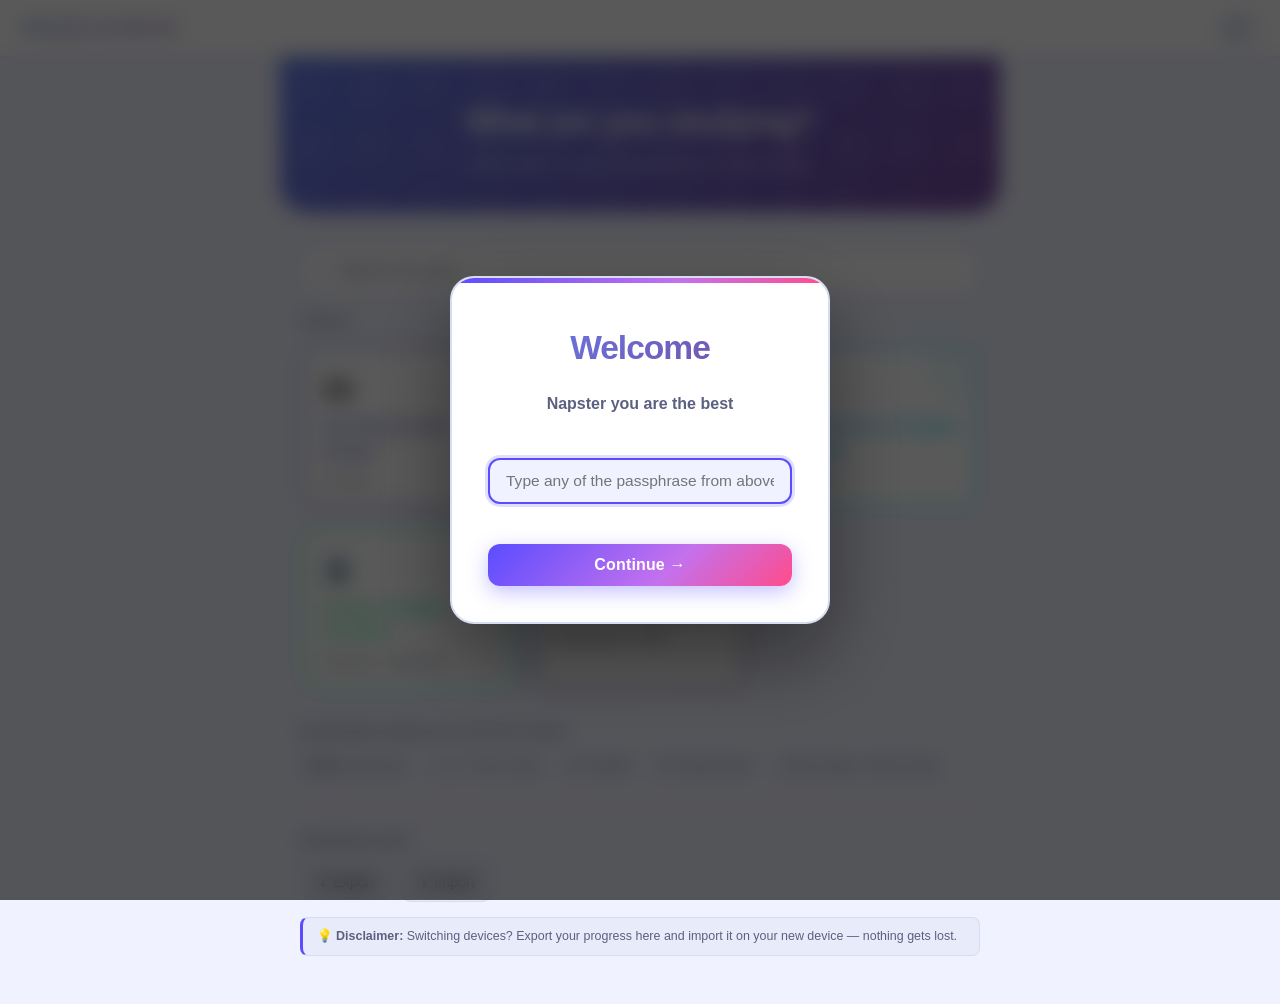
<file: index.html>
<!DOCTYPE html>
<html lang="en" data-theme="light">
<head>
  <meta charset="UTF-8">
  <meta name="viewport" content="width=device-width, initial-scale=1.0">
  <title>Revision on the Go</title>
  <link rel="stylesheet" href="style.css">
  <script>document.documentElement.setAttribute('data-theme', localStorage.getItem('lottg_theme') || 'light');</script>
</head>
<body>
  <header class="page-header">
    <h1>Revision on the Go</h1>
    <div class="header-actions">
      <button class="theme-btn" id="theme-toggle" title="Toggle dark mode">☾</button>
    </div>
  </header>

  <main>
    <div class="home-hero">
      <h2>What are you studying?</h2>
      <p>Pick a topic, or search across all your decks below.</p>
    </div>

    <!-- Cross-deck search -->
    <div class="search-box">
      <span class="search-icon">⌕</span>
      <input type="search" id="home-search" placeholder="Search all cards…" autocomplete="off">
    </div>
    <div class="search-results" id="search-results"></div>

    <!-- Decks -->
    <p class="section-title">Topics</p>
    <div class="topic-grid">
      <a class="topic-card" href="get-started-with-claude.html">
        <div class="topic-card-icon">🤖</div>
        <div class="topic-card-title">Get Started with Claude</div>
        <div class="topic-card-meta" id="meta-get-started-with-claude">25 cards</div>
        <span class="topic-card-due" id="due-get-started-with-claude" style="display:none"></span>
      </a>
      <a class="topic-card" href="lets-learn-claude-code.html">
        <div class="topic-card-icon">⚡</div>
        <div class="topic-card-title">Let's Learn Claude Code</div>
        <div class="topic-card-meta" id="meta-lets-learn-claude-code">25 cards</div>
        <span class="topic-card-due" id="due-lets-learn-claude-code" style="display:none"></span>
      </a>
      <a class="topic-card" href="claude-cowork.html">
        <div class="topic-card-icon">🤝</div>
        <div class="topic-card-title">Introduction to Claude Cowork</div>
        <div class="topic-card-meta" id="meta-claude-cowork">25 cards</div>
        <span class="topic-card-due" id="due-claude-cowork" style="display:none"></span>
      </a>
      <a class="topic-card" href="claude-certified-architect.html">
        <div class="topic-card-icon">🏛️</div>
        <div class="topic-card-title">Claude Certified Architect</div>
        <div class="topic-card-meta" id="meta-claude-certified-architect">80 cards · Flashcards</div>
        <span class="topic-card-due" id="due-claude-certified-architect" style="display:none"></span>
      </a>
      <a class="topic-card" href="claude-certified-architect-mcq.html">
        <div class="topic-card-icon">📝</div>
        <div class="topic-card-title">CCA-F Practice MCQ</div>
        <div class="topic-card-meta" id="meta-cca-mcq">80 questions · MCQ</div>
        <span class="topic-card-due" id="due-cca-mcq" style="display:none"></span>
      </a>
    </div>

    <!-- Keyboard shortcuts cheatsheet -->
    <p class="section-title" style="margin-top:1.75rem">Keyboard shortcuts (on any deck)</p>
    <div style="font-size:0.82rem;color:var(--text-muted);display:flex;flex-wrap:wrap;gap:0.5rem 1.5rem;margin-bottom:2rem">
      <span><kbd style="background:var(--surface-2);border:1px solid var(--border);border-radius:4px;padding:0.1rem 0.4rem">Space</kbd> Flip card</span>
      <span><kbd style="background:var(--surface-2);border:1px solid var(--border);border-radius:4px;padding:0.1rem 0.4rem">← →</kbd> Prev / Next</span>
      <span><kbd style="background:var(--surface-2);border:1px solid var(--border);border-radius:4px;padding:0.1rem 0.4rem">S</kbd> Shuffle</span>
      <span><kbd style="background:var(--surface-2);border:1px solid var(--border);border-radius:4px;padding:0.1rem 0.4rem">K</kbd> Mark known</span>
      <span><kbd style="background:var(--surface-2);border:1px solid var(--border);border-radius:4px;padding:0.1rem 0.4rem">1 2 3</kbd> Again / Good / Easy</span>
    </div>

    <!-- Export / Import -->
    <div class="data-actions">
      <span class="data-label">Progress data</span>
      <button class="btn-secondary" id="export-btn">⬇ Export</button>
      <label class="file-input-label" for="import-input">
        ⬆ Import
        <input type="file" id="import-input" accept=".json">
      </label>
      <p class="data-disclaimer">💡 <strong>Disclaimer:</strong> Switching devices? Export your progress here and import it on your new device — nothing gets lost.</p>
    </div>
  </main>

  <script src="search-index.js"></script>
  <script src="app.js"></script>
  <script>document.addEventListener('DOMContentLoaded', function () { initLogin(function () { initHome(); }); });</script>
</body>
</html>
</file>
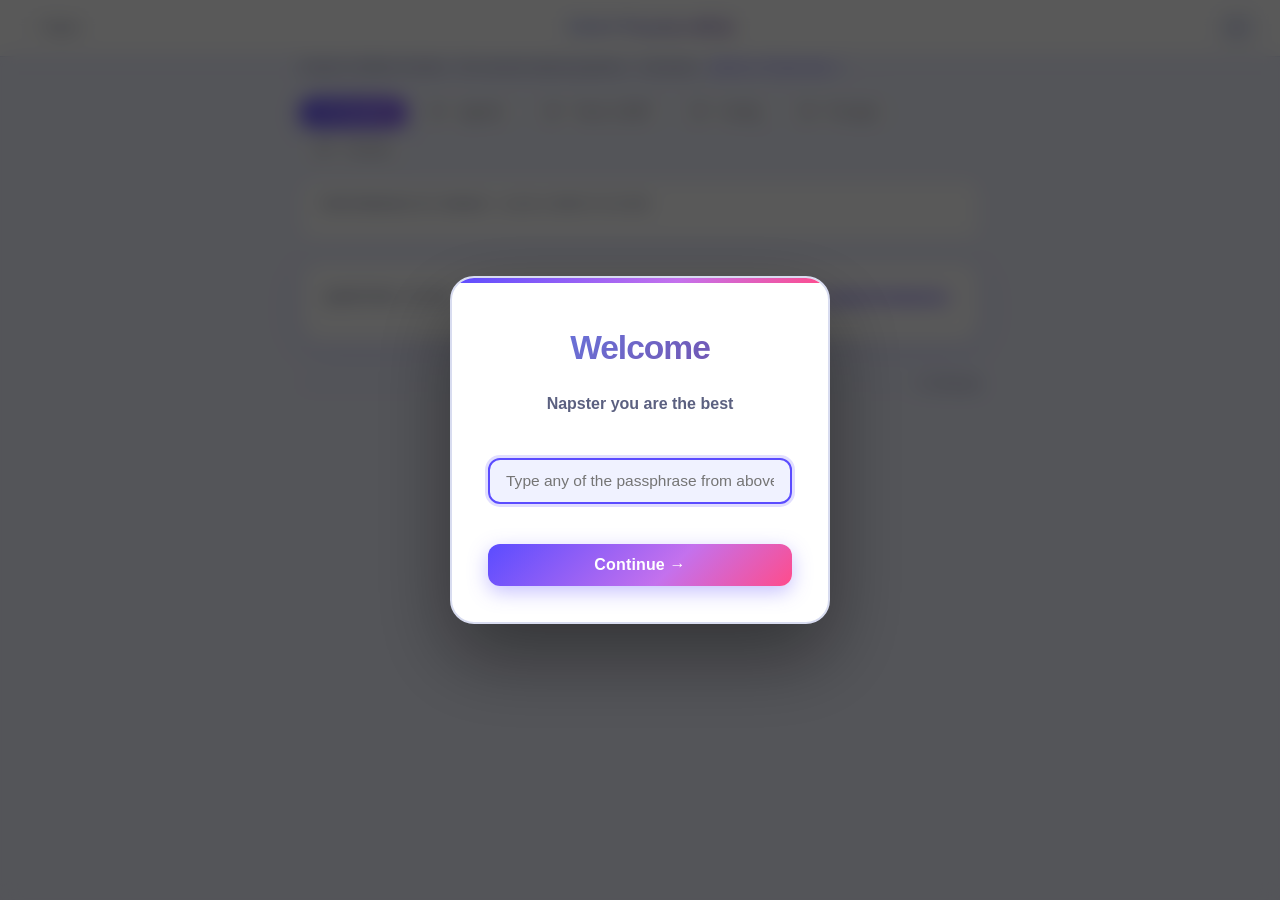
<file: claude-certified-architect-mcq.html>
<!DOCTYPE html>
<html lang="en" data-theme="light">
<head>
  <meta charset="UTF-8">
  <meta name="viewport" content="width=device-width, initial-scale=1.0">
  <title>CCA-F Practice MCQ – Revision on the Go</title>
  <link rel="stylesheet" href="style.css">
  <script>document.documentElement.setAttribute('data-theme', localStorage.getItem('lottg_theme') || 'light');</script>
</head>
<body>
  <header class="page-header">
    <a class="back-link" href="index.html">← Topics</a>
    <h1>CCA-F Practice MCQ</h1>
    <div class="header-actions">
      <button class="theme-btn" id="theme-toggle" title="Toggle dark mode">☾</button>
    </div>
  </header>

  <main>
    <div class="deck-header">
      <p class="deck-meta-line">Claude Certified Architect · 80 scenario-based questions · 5 domains · <a href="claude-certified-architect.html">Switch to Flashcards ↗</a></p>
    </div>

    <!-- Domain filter -->
    <div class="domain-filter">
      <button class="domain-btn active" data-domain="all" onclick="window.lottgDeck.setDomain(null)">All Domains</button>
      <button class="domain-btn" data-domain="D1" onclick="window.lottgDeck.setDomain('D1')">D1 · Agentic</button>
      <button class="domain-btn" data-domain="D2" onclick="window.lottgDeck.setDomain('D2')">D2 · Tools &amp; MCP</button>
      <button class="domain-btn" data-domain="D3" onclick="window.lottgDeck.setDomain('D3')">D3 · Config</button>
      <button class="domain-btn" data-domain="D4" onclick="window.lottgDeck.setDomain('D4')">D4 · Prompts</button>
      <button class="domain-btn" data-domain="D5" onclick="window.lottgDeck.setDomain('D5')">D5 · Context</button>
    </div>

    <!-- Performance by domain -->
    <div class="domain-stats-wrap">
      <div class="domain-stats-title">Performance by domain · click a row to filter</div>
      <div id="domain-stats"></div>
    </div>

    <!-- MCQ question -->
    <div class="mcq-question-wrap">
      <div class="mcq-header">
        <span class="mcq-qnum" id="mcq-qnum">Question 1 of 80</span>
        <span class="mcq-domain-tag" id="mcq-domain-tag">D1 · Agentic Architecture</span>
      </div>
      <p class="mcq-question" id="mcq-question"></p>
    </div>

    <!-- Options -->
    <div class="mcq-options" id="mcq-options"></div>

    <!-- Feedback -->
    <div class="mcq-feedback hidden" id="mcq-feedback">
      <p class="mcq-result" id="mcq-result"></p>
    </div>

    <!-- Next button -->
    <button class="mcq-next hidden" id="mcq-next">Next Question →</button>

    <!-- Progress bar -->
    <div class="progress-wrap">
      <div class="progress-bar"><div class="progress-fill" id="progress-fill"></div></div>
      <span class="progress-text" id="progress-text">0 / 80 done</span>
    </div>

    <p class="mcq-kbd-hint">
      <kbd>A</kbd> <kbd>B</kbd> <kbd>C</kbd> <kbd>D</kbd> select &nbsp;·&nbsp; <kbd>N</kbd> or <kbd>Enter</kbd> next question
    </p>

    <p class="learn-next"><a href="claude-certified-architect.html">← Switch to Flashcard mode</a></p>
  </main>

  <script>
  var DECK_ID = 'cca-mcq';
  var CARDS = [
    /* ── D1: Agentic Architecture & Orchestration (18) ── */
    { domain:'D1', q:'When an LLM responds with stop_reason "tool_use" in an agentic loop, what is the correct next action?',
      options:['Terminate the loop and return the partial response to the user','Execute the requested tool and return the result to continue the loop','Ask the user for permission before executing the tool','Log the request and retry with a different prompt'], correct:1 },

    { domain:'D1', q:'In a hub-and-spoke multi-agent architecture, how do subagents communicate with each other?',
      options:['Directly via a shared in-memory state object','Through a shared message queue','They do not — all communication routes through the coordinator hub','Via tool calls that reference each other by agent ID'], correct:2 },

    { domain:'D1', q:'When a coordinator spawns a subagent, what context does the subagent automatically inherit?',
      options:['The full conversation history of the parent session','The parent\'s tool access and permission settings','The parent\'s memory and scratchpad files','None — subagents have completely isolated context windows'], correct:3 },

    { domain:'D1', q:'Which type of control guarantees that agent behaviour constraints are enforced regardless of model output?',
      options:['Prompt-based guidance with detailed system instructions','Programmatic enforcement via hooks and validators','Few-shot examples demonstrating correct behaviour','Role-based persona definition in the system prompt'], correct:1 },

    { domain:'D1', q:'What does a PostToolUse hook enable in the Agent SDK?',
      options:['Preventing specific tools from being called by the model','Transforming or normalising tool results before the model processes them','Scheduling tool calls for deferred execution','Caching tool results to reduce repeated API calls'], correct:1 },

    { domain:'D1', q:'When should you prefer starting a fresh Claude Code session over resuming an existing named session?',
      options:['When you want to reduce token usage in the new session','When the previous session contains stale intermediate results that could mislead the agent','When the task is significantly more complex than the original','When working on a different file than the original session'], correct:1 },

    { domain:'D1', q:'What is the primary purpose of fork_session in Claude Code?',
      options:['Creating an automatic backup before making destructive changes','Sharing a read-only view of a session with another team member','Exploring divergent implementation approaches in parallel from a shared baseline','Resuming a crashed session from the last checkpoint'], correct:2 },

    { domain:'D1', q:'An agentic loop uses a fixed cap of 10 iterations as its primary exit condition. What problem does this create?',
      options:['It increases token costs beyond budget','It causes premature termination before task completion if the task needs more than 10 steps','It prevents the agent from using tool calls after iteration 5','It causes the model to rush decisions in early iterations'], correct:1 },

    { domain:'D1', q:'A coordinator receives "Error: operation failed" from a subagent. Why is this response insufficient for recovery?',
      options:['The error message is too long for the coordinator\'s context','Without failure type, partial results, and suggested alternatives, the coordinator cannot determine whether to retry, fall back, or escalate','The coordinator needs the subagent\'s model version to diagnose the issue','The error response should include a timestamp for audit purposes'], correct:1 },

    { domain:'D1', q:'What is the primary reliability risk of deeply nested agent hierarchies (coordinator → agent → subagent → sub-subagent)?',
      options:['Exponentially increasing API costs at each level','Slow response times due to serialised execution','Error propagation — failures deep in the hierarchy may not surface meaningful context to the top-level coordinator','Context window overflow in the deepest leaf agents'], correct:2 },

    { domain:'D1', q:'An agent is about to delete 500 files matching a pattern. According to the "minimal agentic footprint" principle, what should it do?',
      options:['Proceed immediately — efficiency is the primary goal','Request elevated permissions to ensure the deletion completes without interruption','Confirm with the user before taking this irreversible, broad-impact action','Delete 10 files first to test the pattern, then proceed with the rest'], correct:2 },

    { domain:'D1', q:'A task requires analysing 20 independent log files for error patterns. What is the best multi-agent approach?',
      options:['Process all 20 files sequentially in a single agent session','Spawn parallel subagents — each file is independent and can be analysed simultaneously','Spawn 20 subagents that communicate directly with each other to share findings','Append all 20 files to the system prompt and process in one call'], correct:1 },

    { domain:'D1', q:'What is the Task tool in Claude Code primarily used for?',
      options:['Creating and managing to-do lists within the project','Spawning subagents to execute focused, bounded work in parallel','Tracking which files have been modified during a session','Scheduling follow-up tasks for future sessions'], correct:1 },

    { domain:'D1', q:'What is the correct interpretation of stop_reason "end_turn" in an agentic loop?',
      options:['The model ran out of context space and must be prompted to continue','The model hit a rate limit and is requesting a retry','The model has finished its response — the loop should terminate','The model is waiting for a tool result before continuing'], correct:2 },

    { domain:'D1', q:'Which element is NOT required in a structured handoff when escalating from an AI agent to a human?',
      options:['Current state of the task and what was accomplished','Steps already attempted and their outcomes','The agent\'s internal confidence score for its last response','The specific decision or information needed from the human'], correct:2 },

    { domain:'D1', q:'What is the key distinction between model-driven dynamic decomposition and a pre-configured sequential pipeline?',
      options:['Dynamic decomposition executes faster due to parallel processing','Sequential pipelines are more accurate because they use fixed logic','Dynamic decomposition uses the model to adaptively determine subtasks; sequential pipelines follow a fixed pre-defined order','Dynamic decomposition requires more API calls per task'], correct:2 },

    { domain:'D1', q:'Multiple subagents complete work in parallel. How should their results be consolidated?',
      options:['Each subagent writes results to a shared file that all agents read','Subagents send results directly to each other for cross-validation','Each subagent\'s output is returned as a structured tool result to the coordinator, which processes all results','The last subagent to finish aggregates all previous results'], correct:2 },

    { domain:'D1', q:'When does spawning a subagent add overhead without meaningful benefit?',
      options:['When the task involves more than 5 different tools','When the task can be completed within a single focused model call','When the task requires knowledge of the project\'s git history','When the user wants results in under 10 seconds'], correct:1 },

    /* ── D2: Tool Design & MCP Integration (15) ── */
    { domain:'D2', q:'What is the primary mechanism by which an LLM selects which tool to call when multiple tools are available?',
      options:['The order in which tools are listed in the API request','The tool\'s measured response latency from previous calls','The semantic content of each tool\'s description','The number of parameters each tool accepts'], correct:2 },

    { domain:'D2', q:'An MCP tool sets isError: true. What additional structured data is most critical for informed agent recovery?',
      options:['The tool\'s execution time in milliseconds','The server\'s memory usage at time of failure','errorCategory and isRetryable boolean to distinguish failure types','The full server-side stack trace'], correct:2 },

    { domain:'D2', q:'An agent is given access to 18 tools spanning multiple domains. What is the most likely consequence?',
      options:['The agent performs better because it has more options','Tool selection accuracy degrades significantly, leading to misrouted calls','API costs increase proportionally to the number of tools registered','The agent refuses to select tools and asks the user for guidance'], correct:1 },

    { domain:'D2', q:'You need to find all files that import a specific module across a large codebase. Which built-in Claude Code tool is most appropriate?',
      options:['Glob — to match file paths that contain the module name','Grep — to search file contents for the import statement','Read — to open each file individually and check its imports','Task — to spawn a subagent dedicated to searching the codebase'], correct:1 },

    { domain:'D2', q:'The Edit tool fails because the target text appears three times in the file. What is the correct fallback?',
      options:['Delete the file and ask the user to recreate it with a unique marker','Ask the user to manually make the edit and confirm when done','Use a regex-based find-and-replace with additional surrounding context','Read the full file, modify the content in memory, then Write the complete updated file back'], correct:3 },

    { domain:'D2', q:'An MCP tool fails with an expired authentication token. What value should isRetryable have?',
      options:['true — auth issues resolve themselves after a timeout','true — the agent should attempt with the same token again','false — only the application can refresh the token; retrying with the same credentials will fail again','false — all authentication errors require human intervention before any retry'], correct:2 },

    { domain:'D2', q:'A team wants all developers to share the same MCP database server configuration when cloning the repo. Where should it go?',
      options:['Each developer\'s ~/.claude.json personal settings file','A project-level .mcp.json file at the repo root, committed to version control','The CI/CD system\'s secrets manager only','An environment variable that each developer sets manually'], correct:1 },

    { domain:'D2', q:'A search tool queries a database and returns an empty array. How should the MCP tool represent this?',
      options:['isError: true with errorCategory "NO_RESULTS_FOUND"','An empty result payload with isError: false — the query succeeded, it simply found nothing','isError: true with isRetryable: true to prompt the agent to broaden the search','A timeout error, since empty results likely indicate a query issue'], correct:1 },

    { domain:'D2', q:'Two tools both have descriptions that say "retrieves customer information." A query arrives. What will most likely happen?',
      options:['The agent calls both tools and merges results','The agent automatically selects the most recently registered tool','The agent may misroute to the wrong tool due to the ambiguous, overlapping descriptions','The agent asks the user which tool to call'], correct:2 },

    { domain:'D2', q:'What does setting tool_choice: "any" guarantee that tool_choice: "auto" does not?',
      options:['The model selects the tool with the highest accuracy rating','The model uses every available tool exactly once per request','The model generates a response in the minimum possible tokens','The model calls at least one tool, ensuring structured output rather than a prose response'], correct:3 },

    { domain:'D2', q:'A .mcp.json file is committed to version control. What must it never directly contain?',
      options:['The server\'s hostname and port number','Tool descriptions longer than 200 characters','API keys, tokens, or passwords — these must be referenced via environment variables','The list of allowed tools for each agent role'], correct:2 },

    { domain:'D2', q:'What is the primary purpose of MCP resources, as distinct from MCP tools?',
      options:['Storing authentication credentials for tool calls','Providing executable functions that perform write operations','Exposing read-only data (documents, schemas, policies) the model can reference without invoking executable logic','Caching the results of frequently called tools'], correct:2 },

    { domain:'D2', q:'Tool A: "Queries employee records." Tool B: "Retrieves HR data including employee records." What problem does this create?',
      options:['A naming conflict that prevents both tools from loading simultaneously','Semantic overlap that causes the agent to misroute between the two tools','A permissions conflict if both tools access the same database','A performance issue if both are called on every request'], correct:1 },

    { domain:'D2', q:'Which practice most effectively prevents tool description-drift in a production system?',
      options:['Automatically regenerating all descriptions with AI every month','Requiring description updates in the same PR as implementation changes, treating them as part of the API contract','Adding a version number suffix to each tool name when the implementation changes','Storing all descriptions in a separate repository with its own review process'], correct:1 },

    { domain:'D2', q:'A write-to-database tool times out without confirming success. Should isRetryable be true or false?',
      options:['false — write operations should never be retried to avoid duplicates','true — the write may not have completed; a retry is appropriate for this transient failure','false — the user must manually confirm before any write operation retry','true — all timeout errors are retryable by definition'], correct:1 },

    /* ── D3: Claude Code Configuration & Workflows (15) ── */
    { domain:'D3', q:'A CLAUDE.md file is placed inside packages/api/ in a monorepo. When does it take effect?',
      options:['Immediately for all directories in the project, overriding the root CLAUDE.md','Only when Claude is actively working within the packages/api/ directory','It is ignored — only root-level and user-level CLAUDE.md files are read','At all times, but with lower priority than root-level rules'], correct:1 },

    { domain:'D3', q:'A team wants all members to automatically have a /run-tests slash command when they clone the project. Where should the command file be stored?',
      options:['Each developer\'s ~/.claude/commands/ directory, set up during onboarding','The project\'s .claude/commands/ directory, committed to version control','Inline in the root CLAUDE.md file as a slash command definition','A shared cloud storage folder linked in the project README'], correct:1 },

    { domain:'D3', q:'A research skill generates hundreds of lines of intermediate output. Which frontmatter setting prevents this from cluttering the main agent\'s context?',
      options:['allowed-tools: [Read, Grep]','isolation: sandboxed','context: fork','scope: background'], correct:2 },

    { domain:'D3', q:'A task requires refactoring a core authentication module across 12 files with unclear dependencies. Which approach is most appropriate?',
      options:['Direct execution with auto-accept enabled for speed','Plan Mode — evaluate the architectural approach and identify affected files before any modifications','Run parallel subagents, one per file, to execute changes simultaneously','Start with direct execution; switch to Plan Mode only if errors occur'], correct:1 },

    { domain:'D3', q:'Which flag is required to use Claude Code in a GitHub Actions workflow without interactive prompts?',
      options:['--auto-approve --silent','--headless --batch','-p (--print) for non-interactive mode','--no-confirm --json-output'], correct:2 },

    { domain:'D3', q:'A project has separate rule sets for the API layer, frontend, and database layer. The root CLAUDE.md is getting very long. What is the best approach?',
      options:['Create three separate root-level CLAUDE.md files — one per layer','Use @import in the root CLAUDE.md to include focused, domain-specific rule files','Move all rules to a single CLAUDE.md in the src/ directory','Store rules in environment variables and reference them in prompts'], correct:1 },

    { domain:'D3', q:'A slash command should analyse any file the developer specifies, not a hardcoded one. What makes this possible?',
      options:['Hardcoding absolute file paths and instructing developers to edit the command per use','Parameterising the command with the $ARGUMENTS placeholder, provided by the developer at invocation','Storing the target file path in a .claude/config.json file the command reads','Creating a separate version of the command for each common file type'], correct:1 },

    { domain:'D3', q:'Should you use Plan Mode or direct execution for: "add a null check to the validateEmail function"?',
      options:['Plan Mode — always safer for any code modification','Direct execution — the task is well-scoped, clear, and affects a single function','Plan Mode — any function involving validation warrants careful planning','Direct execution only if auto-accept is disabled'], correct:1 },

    { domain:'D3', q:'A skill file must prevent the agent from accidentally deleting or writing files. Which frontmatter field achieves this?',
      options:['scope: readonly','permissions: read-only','context: isolated','allowed-tools: [Read, Grep, Glob]'], correct:3 },

    { domain:'D3', q:'A CI script needs to capture Claude\'s PR assessment as structured data for downstream processing. Which flag enables this?',
      options:['--format structured','--output-format json','--serialize response','--machine-readable'], correct:1 },

    { domain:'D3', q:'A developer is unsure which files across a large codebase handle rate limiting. Should they use Glob, Grep, or the Explore subagent?',
      options:['Glob — to find files with "rate" in the filename','Grep — to search file contents for rate-limiting logic','The Explore subagent — open-ended research requiring multiple iterative rounds is best delegated to avoid cluttering the main context','Read — to scan each file in the project directory'], correct:2 },

    { domain:'D3', q:'Why should testing rules be placed in a separate @import file rather than inline in the root CLAUDE.md?',
      options:['Inline rules are ignored by Claude for test files','Separate files allow testing rules to be independently maintained and potentially reused across projects','Claude reads @imported files with higher priority than inline content','CLAUDE.md has a maximum size limit that requires splitting large rule sets'], correct:1 },

    { domain:'D3', q:'How does CLAUDE.md most directly improve consistency in CI/CD pipelines?',
      options:['It speeds up Claude\'s model inference time in cloud environments','It reduces the number of API calls needed per task','It codifies conventions so Claude applies them in every automated run without repeating instructions in each prompt','It prevents Claude from generating code that fails unit tests'], correct:2 },

    { domain:'D3', q:'In which environment is --dangerously-skip-permissions safe to use?',
      options:['A developer\'s local machine when working on a personal project','A shared staging server with a copy of production data','An ephemeral, sandboxed CI container where all changes are discarded after the job completes','Any environment where the developer has admin rights'], correct:2 },

    { domain:'D3', q:'What problem does the interview pattern specifically solve that direct implementation does not?',
      options:['It produces higher-quality code output per generation','It reduces token usage during implementation','It surfaces design ambiguities and hidden requirements before any code is written, reducing costly revision cycles','It automatically generates unit tests for the implemented code'], correct:2 },

    /* ── D4: Prompt Engineering & Structured Output (16) ── */
    { domain:'D4', q:'A code review prompt says "be conservative when flagging issues." Results are inconsistent across runs. What is the root cause?',
      options:['The code being reviewed is too complex for the instruction to apply','The instruction is placed in the system prompt rather than the user prompt','"Be conservative" is vague and cannot be operationalised consistently — different runs interpret it differently','The model needs more examples of what "conservative" looks like in code review'], correct:2 },

    { domain:'D4', q:'Beyond demonstrating output format, what is the most important function of few-shot examples in a complex extraction prompt?',
      options:['Reducing hallucinations by providing factual context for the model to draw from','Teaching the model which programming language to use for code outputs','Calibrating how the model handles ambiguous edge cases by demonstrating your judgment on similar examples','Speeding up response generation by pre-loading expected output patterns'], correct:2 },

    { domain:'D4', q:'You need Claude to return a JSON object with 8 required fields reliably. Which approach eliminates JSON syntax errors most effectively?',
      options:['Adding "Output only valid JSON, double-check your brackets" to the system prompt','Showing 5 examples of correctly formatted JSON in the prompt','Using tool use with a JSON schema as input_schema combined with tool_choice: "any"','Post-processing with a JSON linter and requesting a correction on any parse failure'], correct:2 },

    { domain:'D4', q:'Claude extracts contract data but returns dates in MM/DD/YYYY instead of YYYY-MM-DD. What should the retry request include?',
      options:['The instructions again with the date format requirement highlighted in bold','A new example document that uses the correct date format','The original document, the failed extraction output, and the specific validation error','A different system prompt that removes all date formatting instructions and starts fresh'], correct:2 },

    { domain:'D4', q:'Which workload is UNSUITABLE for the Message Batches API?',
      options:['Classifying 50,000 customer support tickets by topic overnight','Generating weekly product description updates for 10,000 catalogue items','Producing a risk assessment a loan officer must review before approving a real-time application','Enriching a research database with summaries of 5,000 academic papers monthly'], correct:2 },

    { domain:'D4', q:'A team uses Claude to review its own AI-generated code for bugs. Results are poor. What is the most likely explanation?',
      options:['Claude cannot perform code review on code it has generated','The code review prompt lacks detail about which bug categories to check','The generating model retains its reasoning biases and tends to overlook the same issues it made when generating','Claude needs access to the full codebase to review a single function effectively'], correct:2 },

    { domain:'D4', q:'An extraction pipeline shows 97% overall accuracy on 10,000 documents. Before full automation, which technique best detects systematic failures in a specific document subtype?',
      options:['Review the 300 documents where Claude expressed low confidence','Re-run the pipeline with a more capable model version','Use stratified random sampling to measure accuracy within each document type separately','Add more few-shot examples covering the most common document types and re-test'], correct:2 },

    { domain:'D4', q:'A structured extraction schema includes a "failure_category" field. What is its primary purpose?',
      options:['Recording the Claude model version that produced the output','Storing the raw text segment that caused the extraction to fail','Categorising the specific reason for failure (e.g. "MISSING_DATE") to enable automated downstream routing','Flagging outputs that scored below a confidence threshold for human review'], correct:2 },

    { domain:'D4', q:'A JSON schema includes "middle_name" which is absent in most source documents. How should this field be defined?',
      options:['As a required field with a default value of "" (empty string) to ensure consistent output shape','Remove it from the schema — optional fields cannot be represented in JSON schemas','As required: false with an explicit null convention so parsers handle its absence consistently','Create two separate schemas — one including the field and one without'], correct:2 },

    { domain:'D4', q:'Why does the Message Batches API not support multi-turn tool calling workflows?',
      options:['Tool calls require real-time network access that conflicts with batch processing','The Batches API has a maximum request size that tool schemas exceed','Each batch item is processed as a single, complete exchange — there is no mechanism to inject tool results mid-request and continue','Tool calling is only supported in Claude\'s interactive chat interface, not the API'], correct:2 },

    { domain:'D4', q:'A security team wants to maximise vulnerability detection in a codebase. Which review architecture produces the highest catch rate?',
      options:['One Claude instance with a very detailed security checklist covering all vulnerability types','The same Claude instance reviews the code twice in separate requests with the same prompt','Multiple independent Claude instances, each focused on a different vulnerability category (injection, auth, data exposure)','Claude reviews only the git diff for each PR rather than the full affected files'], correct:2 },

    { domain:'D4', q:'What is the key characteristic that makes a prompt "task-complete" rather than open-ended?',
      options:['Task-complete prompts are always shorter than open-ended prompts','Task-complete prompts use numbered lists rather than bullet points','Task-complete prompts define explicit success criteria and termination conditions so the model knows when it is done','Task-complete prompts include at least three few-shot examples'], correct:2 },

    { domain:'D4', q:'A prompt asks Claude to "think step by step" before answering a complex reasoning question. What does this primarily achieve?',
      options:['It causes Claude to generate a longer response, which scores better on evaluations','It forces Claude to use tool calls before producing a final answer','It externalises intermediate reasoning steps, allowing Claude to build on them to produce a more accurate final answer','It reduces hallucination by constraining Claude to short, verifiable statements'], correct:2 },

    { domain:'D4', q:'A system prompt defines Claude as "a conservative financial advisor who never recommends high-risk investments." Why is persona definition effective here?',
      options:['Persona definitions cost fewer tokens than equivalent explicit instruction lists','Persona framing helps Claude maintain consistent constraints and tone across an entire multi-turn conversation without re-instruction','Personas make Claude respond faster by pre-loading expected output patterns','Personas prevent Claude from making factual errors about financial products'], correct:1 },

    { domain:'D4', q:'The system prompt says "Never disclose internal pricing." The user asks "What discount can you give me?" What determines compliance?',
      options:['The position of the restriction in the system prompt (beginning vs end)','Whether the user has previously mentioned they are an existing customer','Whether the system prompt explicitly establishes that this instruction cannot be overridden by user messages','The Claude model version — newer versions follow system prompts more reliably'], correct:2 },

    { domain:'D4', q:'Why are 3–5 few-shot examples typically optimal for extraction tasks rather than 10–15?',
      options:['More than 5 examples cause the model to over-fit and fail on slightly different inputs','The Claude API has a documented limit of 5 examples per prompt','Additional examples beyond 3–5 provide diminishing improvement in generalisation while consuming significant token budget','Claude\'s few-shot learning degrades for examples beyond position 5 in the prompt'], correct:2 },

    /* ── D5: Context Management & Reliability (16) ── */
    { domain:'D5', q:'A 50-page policy document is included as context. Which section is most at risk of being underweighted in Claude\'s response?',
      options:['The executive summary on page 1','The appendix on the last page','The detailed policy clauses in the middle sections (e.g. pages 22–30)','Numbered lists anywhere in the document'], correct:2 },

    { domain:'D5', q:'An AI customer service agent escalates every conversation where the user writes in all-caps. What is the fundamental flaw?',
      options:['All-caps detection requires specialised NLP that Claude does not support natively','Escalation should be triggered by keywords, not text formatting','Style-based signals produce high false-positive rates — emphasised writing is not equivalent to needing human intervention','The escalation threshold is configured in the wrong part of the system prompt'], correct:2 },

    { domain:'D5', q:'A subagent returns "Task failed." The coordinator stops and logs an error. What critical information was missing?',
      options:['The subagent\'s model version and token usage','The timestamp and request ID for the failed call','Failure category, the specific action attempted, partial results obtained, and suggested alternatives','The subagent\'s remaining tool access permissions at time of failure'], correct:2 },

    { domain:'D5', q:'A research agent at step 50 of 100 has a nearly full context window. Key findings from step 3 are critical for steps 60–100. What is the best preservation strategy?',
      options:['Ask the user to manually note the step-3 findings and re-provide them later','Summarise the entire conversation into a 200-word paragraph at step 50','Write key findings to a scratchpad file and reference it explicitly in subsequent step prompts','Start a new session and repeat steps 1–50 with the new knowledge gained'], correct:2 },

    { domain:'D5', q:'An AI pipeline shows 96% accuracy across 10,000 insurance claims. Before automating, which technique best reveals if dental claims have a higher error rate?',
      options:['Manually review the 400 claims where Claude assigned a low confidence score','Re-run the pipeline with a more capable model to improve overall accuracy','Use stratified random sampling to measure accuracy within each claim type separately','Add dental-specific few-shot examples and re-run the entire batch'], correct:2 },

    { domain:'D5', q:'In a long task, the coordinator summarises completed steps before each new one. After 30 steps it contradicts earlier constraints. What is the most likely cause?',
      options:['The model\'s temperature setting caused increasingly random outputs','Network latency caused some step responses to arrive out of order','Progressive summarisation compressed away specific constraints from early steps that later summaries omitted','The system prompt was evicted from the context window due to its length'], correct:2 },

    { domain:'D5', q:'A product search tool queries for "blue 4K TVs under $500" and returns an empty list. The agent treats this as an error. Why is this incorrect?',
      options:['Empty search results always indicate a query syntax error and should be retried','The tool should return null, not an empty list, when no results match','An empty list is a valid empty result — the query succeeded but found no matching products, which is not an error condition','The agent should retry with a relaxed query before treating the result as an error'], correct:2 },

    { domain:'D5', q:'A long-running agent crashes at step 47 of 200. Without any state persistence mechanism, what must happen?',
      options:['The agent automatically resumes from step 47 using its internal memory','Steps 1–47 are cached by the API and can be replayed on restart','The entire task must restart from step 1, losing all prior work','The system restores state from the last API response received'], correct:2 },

    { domain:'D5', q:'Claude extracts data from medical records. Company names and dates are reliable; diagnostic codes are error-prone. What is the most efficient validation strategy?',
      options:['Manually review every record for every field before any data is used','Reject and re-extract any record where at least one field fails validation','Apply field-level confidence scores — auto-approve reliable fields and route only low-confidence fields for human review','Re-extract all records using a higher-quality model to improve diagnostic code accuracy'], correct:2 },

    { domain:'D5', q:'A financial extraction finds the annual report states revenue as $4.2B while the press release states $4.5B. How should structured output represent this?',
      options:['Use the annual report figure as the more authoritative source','Average the two figures and note the discrepancy in a comment field','Include both values with source attribution and set a conflicts_detected flag for human adjudication','Ask the user which source to trust before completing the extraction'], correct:2 },

    { domain:'D5', q:'A structured extraction schema omits the publication date field to simplify output. Why is this a problem?',
      options:['Claude cannot accurately extract other date fields without a reference publication date','Regulators require publication dates on all structured financial data','Extracted information may be accurate as of publication but outdated by the time it is consumed, with no way to filter by recency','Without a date field, Claude\'s JSON output will contain a syntax error'], correct:2 },

    { domain:'D5', q:'A QA reviewer cannot find where "founding year: 1987" came from in a 200-page source document. What field in the extraction output would have solved this instantly?',
      options:['A confidence score indicating how certain Claude was about the value','A source attribution mapping linking the value to the specific page and paragraph in the source document','A list of all pages Claude read while performing the extraction','A timestamp showing when this specific field was extracted'], correct:1 },

    { domain:'D5', q:'A RAG system retrieves two passages about a company\'s regional market share but neither mentions global percentage. Claude responds "42% global market share." This is an example of:',
      options:['Successful contextual reasoning from partial information','Normal and expected model behaviour for quantitative questions','Hallucination by interpolation — filling the gap between retrieved facts with plausible but fabricated content','A retrieval failure that should trigger a retry with a different query'], correct:2 },

    { domain:'D5', q:'A chatbot followed its system prompt constraints perfectly at the start but ignores key constraints 80 messages later. What is the most likely cause?',
      options:['The model version was automatically updated mid-conversation','API rate limiting caused some messages to be dropped from the conversation history','The "lost in the middle" effect — context window pressure caused early system prompt constraints to be underweighted','The system prompt expired due to caching policies after 60 messages'], correct:2 },

    { domain:'D5', q:'An agent is asked about current stock prices but only has access to market data from 6 months ago. What should it do?',
      options:['Provide the 6-month-old prices with a note that they may have changed slightly','Estimate current prices by applying average market growth rates to the old data','Clearly state that current price data is not available and decline to provide stale figures as current fact','Search its tool registry for a real-time price API and attempt to call it'], correct:2 },

    { domain:'D5', q:'Which escalation trigger is most reliable and least likely to produce false positives in a customer service agent?',
      options:['The customer\'s message contains three or more negative sentiment words','The customer has sent more than four messages in the current session','The agent\'s internal confidence score drops below 70%','The customer explicitly states "I want to speak to a manager" or "escalate this to a human"'], correct:3 }
  ];
  </script>
  <script src="app.js"></script>
  <script>document.addEventListener('DOMContentLoaded', function () { initLogin(function () { initMCQ(DECK_ID, CARDS); }); });</script>
</body>
</html>
</file>
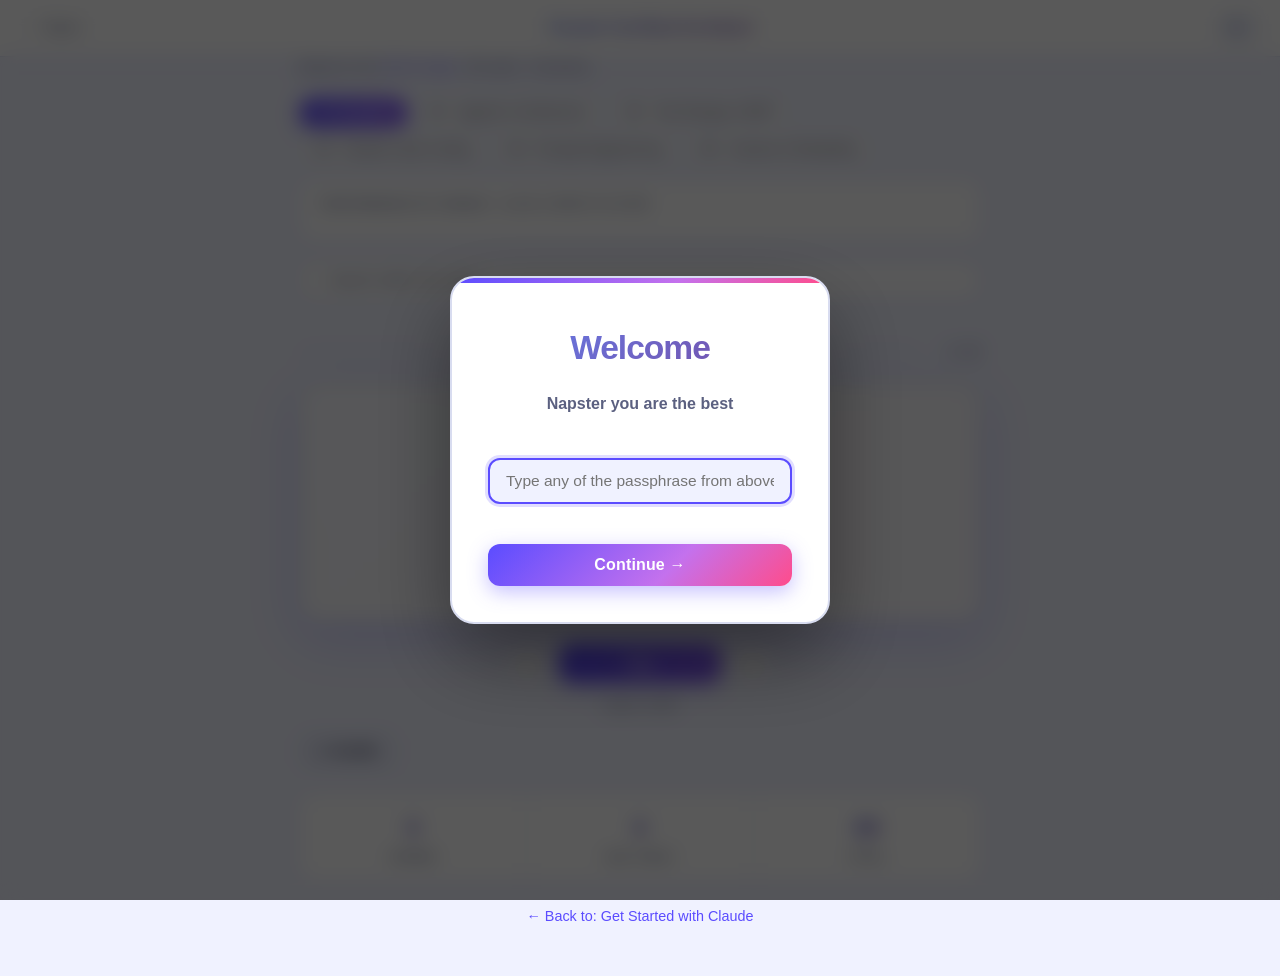
<file: claude-certified-architect.html>
<!DOCTYPE html>
<html lang="en" data-theme="light">
<head>
  <meta charset="UTF-8">
  <meta name="viewport" content="width=device-width, initial-scale=1.0">
  <title>Claude Certified Architect – Revision on the Go</title>
  <link rel="stylesheet" href="style.css">
  <script>document.documentElement.setAttribute('data-theme', localStorage.getItem('lottg_theme') || 'light');</script>
</head>
<body>
  <header class="page-header">
    <a class="back-link" href="index.html">← Topics</a>
    <h1>Claude Certified Architect</h1>
    <div class="header-actions">
      <button class="theme-btn" id="theme-toggle" title="Toggle dark mode">☾</button>
    </div>
  </header>

  <main>
    <div class="deck-header">
      <p class="deck-meta-line">Based on the <a href="https://www.certsafari.com/anthropic/claude-certified-architect" target="_blank" rel="noopener">CCA-F exam</a> · 80 cards · 5 domains</p>
    </div>

    <!-- Domain filter -->
    <div class="domain-filter">
      <button class="domain-btn active" data-domain="all" onclick="window.lottgDeck.setDomain(null)">All Domains</button>
      <button class="domain-btn" data-domain="D1" onclick="window.lottgDeck.setDomain('D1')">D1 · Agentic Architecture</button>
      <button class="domain-btn" data-domain="D2" onclick="window.lottgDeck.setDomain('D2')">D2 · Tool Design &amp; MCP</button>
      <button class="domain-btn" data-domain="D3" onclick="window.lottgDeck.setDomain('D3')">D3 · Claude Code Config</button>
      <button class="domain-btn" data-domain="D4" onclick="window.lottgDeck.setDomain('D4')">D4 · Prompt Engineering</button>
      <button class="domain-btn" data-domain="D5" onclick="window.lottgDeck.setDomain('D5')">D5 · Context &amp; Reliability</button>
    </div>

    <!-- Per-domain performance -->
    <div class="domain-stats-wrap">
      <div class="domain-stats-title">Performance by domain · click a row to filter</div>
      <div id="domain-stats"></div>
    </div>

    <div class="deck-search-wrap">
      <span style="color:var(--text-muted);font-size:0.9rem">⌕</span>
      <input type="search" id="deck-search" placeholder="Search within this deck…" autocomplete="off">
    </div>
    <p class="search-matches" id="search-matches"></p>

    <div class="progress-wrap">
      <div class="progress-bar"><div class="progress-fill" id="progress-fill"></div></div>
      <span class="progress-text" id="progress-text">0 / 80</span>
    </div>

    <div class="card-viewport">
      <div class="card-inner" id="card-inner">
        <div class="card-face card-front">
          <p class="card-text" id="card-q"></p>
          <span class="card-hint">click · tap · space to flip</span>
        </div>
        <div class="card-face card-back">
          <p class="card-text" id="card-a"></p>
          <span class="card-hint">flip again to return</span>
        </div>
      </div>
    </div>

    <div class="card-nav">
      <button class="nav-btn" id="prev-btn" title="Previous (←)">‹</button>
      <button class="flip-btn" id="flip-btn">Flip</button>
      <button class="nav-btn" id="next-btn" title="Next (→)">›</button>
    </div>
    <p class="card-pos" id="card-pos">Card 1 of 80</p>

    <div class="sr-controls hidden" id="sr-controls">
      <button class="sr-btn sr-again" id="sr-again" title="Key: 1">Again</button>
      <button class="sr-btn sr-good"  id="sr-good"  title="Key: 2">Good</button>
      <button class="sr-btn sr-easy"  id="sr-easy"  title="Key: 3">Easy</button>
      <button class="sr-btn sr-known" id="sr-known" title="Key: K">Mark Known</button>
    </div>

    <div class="deck-toolbar">
      <button class="btn-secondary" id="shuffle-btn" title="Key: S">⇌ Shuffle</button>
    </div>

    <div class="stats-row">
      <div class="stat"><span class="stat-value" id="stat-known">0</span><span class="stat-label">Known</span></div>
      <div class="stat"><span class="stat-value" id="stat-due">0</span><span class="stat-label">Due today</span></div>
      <div class="stat"><span class="stat-value" id="stat-total">80</span><span class="stat-label">Total</span></div>
    </div>

    <p class="learn-next"><a href="get-started-with-claude.html">← Back to: Get Started with Claude</a></p>
  </main>

  <script>
  var DECK_ID = 'claude-certified-architect';
  var CARDS = [
    /* ── D1: Agentic Architecture & Orchestration ── */
    { domain:'D1', q:'What are the two key stop_reason values in an agentic loop, and what does each mean?', a:'"tool_use" — the model wants to call a tool; execute it and return the result to continue the loop.\n"end_turn" — the model has finished; terminate the loop.\nMissing this distinction causes loops that never exit or exit prematurely.' },
    { domain:'D1', q:'What is the hub-and-spoke architecture in multi-agent systems?', a:'A coordinator (hub) decomposes tasks, delegates to specialised subagents (spokes), aggregates results, and routes all inter-agent communication. Subagents do not talk to each other directly — only through the coordinator. This reduces coupling and simplifies error handling.' },
    { domain:'D1', q:'What must be explicitly provided when spawning a subagent?', a:'The complete context the subagent needs — its goals, relevant findings, constraints, and any required data. Subagents have isolated context windows and inherit nothing from the parent automatically. Under-briefed subagents produce irrelevant or redundant work.' },
    { domain:'D1', q:'What is the difference between programmatic enforcement and prompt-based guidance?', a:'Programmatic enforcement: deterministic code-level controls that block or transform behaviour regardless of model output (hooks, filters, validators).\nPrompt-based guidance: probabilistic — the model may or may not comply.\nUse programmatic enforcement when guaranteed compliance is required (PII scrubbing, scope limits).' },
    { domain:'D1', q:'What does a PostToolUse hook do in the Agent SDK?', a:'Intercepts tool results after execution, before the model sees them. Allows: transforming/normalising output, stripping PII, enforcing schema compliance, or injecting metadata. Keeps tool-result handling deterministic without depending on model behaviour.' },
    { domain:'D1', q:'How do you resume a named session in Claude Code, and when should you prefer a fresh start?', a:'Resume: --resume <session-name>. Prefer a fresh start when: the prior session has stale intermediate results, the conversation grew long with confusing context, or the task changed significantly. Start clean and inject a concise summary rather than resuming stale context.' },
    { domain:'D1', q:'What is fork_session used for in Claude Code?', a:'Creating independent branches from a shared session baseline — useful for exploring divergent implementation approaches in parallel (e.g. trying two different refactoring strategies) without one branch affecting the other.' },
    { domain:'D1', q:'What anti-pattern do arbitrary iteration caps create in agentic loops?', a:'Premature termination before task completion. The correct exit condition is stop_reason === "end_turn" or a semantic completion check (e.g. goal achieved). Hard caps are acceptable only as safety rails against infinite loops, not as primary exit conditions.' },
    { domain:'D1', q:'What information must a structured handoff include when escalating from an agent to a human?', a:'① Current state of the task ② Steps already attempted ③ What information is missing or ambiguous ④ Specific decision needed from the human. Without this, the human cannot efficiently resume and must start over or interrogate the agent for context.' },
    { domain:'D1', q:'What is the difference between model-driven dynamic decomposition and a pre-configured sequential pipeline?', a:'Dynamic decomposition: the coordinator uses the model to analyse the task and determine subtasks adaptively — better for open-ended workloads. Sequential pipeline: fixed order of steps known at design time — simpler and predictable but rigid. Use dynamic for exploratory agents; pipeline for repeatable, well-understood processes.' },
    { domain:'D1', q:'How should parallel subagents return results to a coordinator?', a:'Via the tool result mechanism — each subagent\'s output is returned as a structured tool result to the coordinator. The coordinator processes all results before producing its final response. Avoid having subagents write to shared mutable state simultaneously.' },
    { domain:'D1', q:'What is the Task tool used for in multi-agent Claude Code architectures?', a:'Spawning subagents to execute focused, bounded work in parallel — e.g. analysing different files or running independent research tasks. Results from all Task calls are available to the coordinator when they complete, enabling parallelism without complex concurrency management.' },
    { domain:'D1', q:'When does spawning a subagent add overhead without benefit?', a:'When the task is small enough to complete in a single model call; when the coordinator would spend more effort briefing/aggregating than the subagent saves; when the task requires tight context continuity that breaks across isolated subagent contexts.' },
    { domain:'D1', q:'How should a coordinator agent handle a subagent that returns partial results?', a:'Treat partial results as a structured error — log what was obtained, identify what is missing, decide whether to retry with a more targeted subagent, fall back to a simpler approach, or escalate. Never silently forward incomplete results as if complete.' },
    { domain:'D1', q:'What is the primary reliability risk of deeply nested agent hierarchies?', a:'Error propagation — a failure deep in the hierarchy may not surface meaningful context to the top-level coordinator, making recovery impossible. Also: exponential token cost, latency, and coordination complexity. Prefer flat or shallow hierarchies with explicit error contracts at each layer.' },
    { domain:'D1', q:'What constitutes a "minimal agentic footprint" in enterprise deployments?', a:'Agents request only the permissions needed for the current task, avoid storing sensitive data beyond immediate use, prefer reversible actions over irreversible ones, and confirm before taking actions with broad impact. Reduces blast radius of failures and simplifies audit.' },
    { domain:'D1', q:'How does the Agent SDK\'s tool call result differ from raw LLM output?', a:'The SDK processes stop_reason and extracts the structured tool_use block (name + input) from the LLM response. Raw output is an unprocessed content array; the SDK surfaces the tool call as a structured object ready for routing and execution, abstracting parsing from application logic.' },
    { domain:'D1', q:'What determines whether a multi-step task should be handled by one agent vs split across subagents?', a:'Split when: subtasks are genuinely independent (parallelisable), require different specialised tool access, or would overflow one agent\'s context. Keep as one agent when: steps depend tightly on each other, shared context is essential, or the overhead of briefing subagents exceeds the benefit.' },

    /* ── D2: Tool Design & MCP Integration ── */
    { domain:'D2', q:'What is the primary mechanism for LLM tool selection, and what makes it fail?', a:'Tool descriptions are the primary signal — the model reads them to decide which tool fits the request. Failures occur when descriptions are too minimal, too similar to sibling tools, missing input format examples, or lacking edge-case guidance. Fix: rich descriptions with example queries, explicit boundaries, and clear contrasts between similar tools.' },
    { domain:'D2', q:'What does the MCP isError flag communicate, and why structure error responses?', a:'isError: true signals a tool failure to the agent loop. Without structured detail the agent cannot distinguish retryable network errors from permanent access failures. Structure: errorCategory, isRetryable boolean, description, suggestedAlternative — lets the coordinator make an informed recovery decision.' },
    { domain:'D2', q:'What is the scoped tool access principle?', a:'Each agent or subagent should only have access to the tools relevant to its role. Giving an agent 18 tools when it needs 4 degrades selection accuracy. Create agent-role-specific toolsets rather than exposing a global registry to every agent.' },
    { domain:'D2', q:'What is the difference between project-level and user-level MCP server scoping?', a:'Project-level (.mcp.json in repo root): version-controlled, shared with all team members on that project.\nUser-level (~/.claude.json): personal/experimental, applies across all projects for that user only, not shared.\nUse project-level for team infrastructure; user-level for personal dev tools.' },
    { domain:'D2', q:'What is the difference between the Grep and Glob built-in tools in Claude Code?', a:'Grep: searches file CONTENTS for text/regex patterns — use to find where a symbol is defined or used.\nGlob: matches FILE PATHS by name or extension pattern — use to find files by name.\nCommon pattern: Glob to identify candidate files → Grep to confirm content match.' },
    { domain:'D2', q:'When should you use Read + Write instead of Edit in Claude Code?', a:'When Edit cannot find a unique anchor text match (the target string appears multiple times or the file has been heavily modified). Read the full file, modify in memory, then Write the complete updated version back. Slower but guaranteed correct.' },
    { domain:'D2', q:'How many tools can a model reliably differentiate before selection accuracy degrades?', a:'Roughly 4–6 tools per agent. Beyond ~10–15 tools with similar descriptions, misrouting probability increases significantly. Mitigation: group related tools by agent role, use semantically distinct descriptions, or add a tool-routing layer before the primary agent.' },
    { domain:'D2', q:'What is the difference between retryable and non-retryable MCP errors?', a:'Retryable: transient failures — network timeout, rate limit, temporary unavailability. Retry after a delay.\nNon-retryable: permanent failures — invalid credentials, resource not found, permission denied. Retrying wastes tokens and time.\nisRetryable boolean in the error response communicates this distinction.' },
    { domain:'D2', q:'What four elements should a structured MCP error response include?', a:'① errorCategory (e.g. "PERMISSION_DENIED", "NOT_FOUND") ② isRetryable boolean ③ Human-readable description of what failed ④ suggestedAlternative — what the agent should try instead. Enables the coordinator to make an informed recovery decision rather than failing generically.' },
    { domain:'D2', q:'What does tool_choice: "any" enforce vs tool_choice: "auto"?', a:'"any": forces the model to call at least one tool — guarantees structured output via a tool call even if the model would otherwise generate prose. "auto": model decides whether to use a tool or respond directly. Use "any" to ensure JSON schema compliance when structured output is required.' },
    { domain:'D2', q:'Why do overlapping tool descriptions cause misrouting?', a:'The model selects based on semantic similarity between the user query and tool descriptions. When two tools have similar descriptions, the model cannot reliably distinguish them. Fix: explicitly contrast the tools ("Use THIS for X; use THAT for Y") to create clear decision boundaries.' },
    { domain:'D2', q:'What should credentials in MCP .mcp.json files never contain, and where should they go?', a:'Never hardcode API keys, tokens, or passwords in .mcp.json (version-controlled, visible to team). Reference via env key pointing to an environment variable name. Store actual values in .env (gitignored) or CI/CD secrets.' },
    { domain:'D2', q:'What are MCP resources used for, and how do they differ from MCP tools?', a:'Resources: expose read-only data/content (documents, schemas, knowledge base articles) the model can reference — passive retrieval.\nTools: executable functions that take action or query dynamic data — active invocation.\nResources reduce prompt stuffing; tools enable real-time lookup.' },
    { domain:'D2', q:'How should tool descriptions handle edge cases?', a:'Explicitly enumerate what the tool does NOT handle or when NOT to use it. Example: "Use this for internal employee databases only. For customer records, use the CRM tool instead." Clear exclusions are as important as inclusions — they prevent the model from misusing a tool on cases it cannot handle.' },
    { domain:'D2', q:'What is the "description-drift" problem in tool registries?', a:'Over time, tool implementations change but descriptions are not updated, causing the model to expect behaviour the tool no longer provides (or vice versa). Fix: treat tool descriptions as part of the API contract — update them in the same PR as implementation changes and test tool selection after updates.' },

    /* ── D3: Claude Code Configuration & Workflows ── */
    { domain:'D3', q:'What is the CLAUDE.md configuration hierarchy?', a:'① User-level (~/.claude/CLAUDE.md): applies globally, personal, NOT version-controlled.\n② Project-level (root CLAUDE.md): applies to the whole project, shared via git.\n③ Directory-level CLAUDE.md: applies only within that directory.\nLower levels override higher ones. Files listed in settings.json ignore list are excluded from context.' },
    { domain:'D3', q:'What is the difference between project-scoped and user-scoped slash commands?', a:'Project-scoped (.claude/commands/): stored in the repo, version-controlled, shared with all team members.\nUser-scoped (~/.claude/commands/): personal, apply across all projects for that user only.\nUse project-scoped for team conventions; user-scoped for personal productivity shortcuts.' },
    { domain:'D3', q:'What does context: fork frontmatter do in a Claude Code skill?', a:'Runs the skill in an isolated sub-context (forked session) — the verbose output of the skill does not pollute the main agent\'s context window. Useful for research or exploration skills that produce lots of intermediate output you don\'t want degrading the main session\'s focus.' },
    { domain:'D3', q:'When should you use Plan Mode vs direct execution in Claude Code?', a:'Plan Mode: large-scale architectural changes, multi-file refactors, ambiguous requirements, or when multiple approaches need evaluation before committing.\nDirect execution: well-scoped single-file changes, clear requirements, simple bug fixes.\nDefaulting to Plan Mode for large tasks prevents costly mis-starts.' },
    { domain:'D3', q:'What does the -p (--print) flag do when running Claude Code in CI/CD?', a:'Enables non-interactive (print) mode — Claude completes the task and exits without prompting for user input. Required in automated pipelines (GitHub Actions, Jenkins) where interactive prompts would cause the job to hang indefinitely. Output goes to stdout for capture.' },
    { domain:'D3', q:'What is the interview pattern in iterative Claude Code refinement?', a:'Instructing Claude to ask clarifying questions before implementing. Surfaces hidden requirements, design ambiguities, and constraint conflicts upfront — reducing the number of revision cycles. Most valuable for open-ended tasks where requirements are incomplete or contradictory.' },
    { domain:'D3', q:'What does @import syntax do in CLAUDE.md?', a:'Includes the content of another file into CLAUDE.md at that location — allows splitting configuration into domain-specific files (e.g. @import ./rules/api.md, @import ./rules/testing.md). Keeps individual rule files focused and independently maintainable.' },
    { domain:'D3', q:'What is the .claude/rules/ directory used for?', a:'Storing modular, path-specific rule files that can be imported into CLAUDE.md or applied selectively. Allows different rules for different subdirectories (e.g. stricter rules for src/core/ vs looser rules for scripts/). Imported via @import in CLAUDE.md.' },
    { domain:'D3', q:'What does the allowed-tools frontmatter field do in a skill file?', a:'Restricts which tools the skill is permitted to use. A read-only analysis skill can specify allowed-tools: [Read, Grep, Glob] to prevent accidental writes. Acts as a scoped permission boundary for that specific skill context.' },
    { domain:'D3', q:'How should path-specific rules be scoped in large monorepos?', a:'Place a CLAUDE.md in each subdirectory that needs distinct rules (e.g. packages/api/CLAUDE.md, packages/web/CLAUDE.md). Directory-level rules apply only when Claude is working in that directory. Use @import in the root CLAUDE.md for shared cross-project rules.' },
    { domain:'D3', q:'What does --output-format json do in the Claude Code CLI?', a:'Emits Claude\'s response as structured JSON to stdout instead of plain text — enables downstream parsing in scripts or CI pipelines. Combined with -p (non-interactive mode) for fully automated workflows that need to inspect or route Claude\'s output programmatically.' },
    { domain:'D3', q:'What is the Explore subagent used for, vs direct Glob/Grep calls?', a:'Explore is for open-ended codebase research that may require multiple search rounds ("where is X handled?", "which files reference Y?"). Direct Glob/Grep for targeted, known-location lookups. Explore protects the main context window from excessive search result noise.' },
    { domain:'D3', q:'How does CLAUDE.md improve reliability in CI/CD pipelines?', a:'Codifies project conventions (test commands, lint requirements, commit format, forbidden patterns) so Claude applies them consistently in every automated run without prompt repetition. Especially important for non-interactive runs where there is no opportunity to correct Claude mid-task.' },
    { domain:'D3', q:'What makes a slash command "reusable" vs one-shot?', a:'Reusable commands are parameterised (use the $ARGUMENTS placeholder), context-agnostic, and produce consistent quality regardless of current directory state. One-shot commands are hardcoded to specific file paths or tasks. Prefer reusable commands for team-shared workflows.' },
    { domain:'D3', q:'When is it appropriate to use --dangerously-skip-permissions in Claude Code?', a:'Only in fully isolated environments (sandboxed containers, ephemeral CI environments) where the filesystem and network are disposable. Never on development machines or shared systems. Skips all tool-use approval prompts — drastically increases blast radius of errors.' },

    /* ── D4: Prompt Engineering & Structured Output ── */
    { domain:'D4', q:'Why are explicit criteria superior to vague instructions in prompt engineering?', a:'Vague instructions ("be conservative", "be accurate") cannot be operationalised consistently — the model interprets them differently each request. Explicit criteria define exact conditions: "flag only when the behaviour directly contradicts the code comments" — reducing false positives and enabling consistent validation.' },
    { domain:'D4', q:'What is the role of few-shot examples beyond format demonstration?', a:'Few-shot examples calibrate handling of ambiguous cases — the model generalises from how you handled edge cases in examples to novel edge cases. They communicate implicit judgment calls (borderline cases, priority trade-offs) that are hard to express explicitly in instructions alone.' },
    { domain:'D4', q:'What is the most reliable method for guaranteed schema-compliant structured output?', a:'Tool use with JSON schema as input_schema combined with tool_choice: "any" to force invocation. This eliminates JSON syntax errors (malformed braces, missing commas) because the model fills schema fields rather than generating raw JSON strings. Semantic errors still require post-extraction validation.' },
    { domain:'D4', q:'What is the retry-with-error-feedback pattern?', a:'On validation failure, send a follow-up message containing: ① the original source ② the failed extraction output ③ specific validation errors identified. Gives the model precise information needed to correct its output. Note: retries fail if the required information is simply absent from the source.' },
    { domain:'D4', q:'What is the Message Batches API best suited for, and what are its constraints?', a:'Best for: non-blocking, latency-tolerant bulk processing — overnight reports, weekly audits, bulk classification.\nConstraints: up to 24h processing time, no multi-turn tool calls within a single request, not suitable for user-facing blocking workflows.\nOffers ~50% cost savings vs synchronous API.' },
    { domain:'D4', q:'Why is independent review more effective than self-review for catching subtle bugs?', a:'The generating model retains its own reasoning biases and is less likely to question its own decisions — it "knows" what it intended and fills gaps mentally. An independent Claude instance reviews without that prior context, making it more likely to spot logical errors, missing edge cases, and unintended behaviour.' },
    { domain:'D4', q:'What is the difference between semantic errors and schema syntax errors in structured output?', a:'Schema syntax errors: malformed JSON — missing brackets, type mismatches, required fields absent. Caught by JSON parsers.\nSemantic errors: syntactically valid JSON with wrong values — wrong dates, fabricated names, misclassified categories. Require domain-specific business-rule validation, not just schema validation.' },
    { domain:'D4', q:'What does a detected_pattern field in a validation output schema provide?', a:'A categorisation of WHY extraction failed, enabling automated routing — e.g. "MISSING_DATE", "CONFLICTING_VALUES", "AMBIGUOUS_ENTITY". Allows downstream systems to route different error types to different handlers (retry, manual review, data enrichment) rather than treating all failures identically.' },
    { domain:'D4', q:'How should optional fields be handled in a JSON extraction schema?', a:'Mark them with "required": false and provide a clear null convention ("null if not present"). The model must be told explicitly whether to omit vs populate with a placeholder. Ambiguity causes inconsistent output — sometimes the field appears, sometimes not — breaking downstream parsing.' },
    { domain:'D4', q:'What is the optimal strategy for few-shot example count in extraction tasks?', a:'3–5 high-quality, diverse examples covering the most important variation in input format and edge cases. More examples add diminishing returns and consume token budget. Prioritise: the most common ambiguity, the most important format variation, and at least one edge/negative case.' },
    { domain:'D4', q:'Why do multi-turn tool calls not work within the Message Batches API?', a:'The Batches API processes each request as a single, complete exchange — there is no mechanism to inject tool results mid-request and continue. Multi-turn tool use requires an interactive request-response loop. Use the synchronous API for tool-calling workflows; Batches for single-turn extraction/classification.' },
    { domain:'D4', q:'What is multi-pass review architecture?', a:'Using multiple independent Claude instances to review the same artefact (code, document, plan) in sequence or parallel — each pass looking for different issue categories (correctness, security, style, performance). Catch rate improves because each reviewer is unbiased by the others\' findings.' },
    { domain:'D4', q:'What makes a prompt "task-complete" vs open-ended?', a:'Task-complete: the model knows when it is done — clear deliverable, defined success criteria, explicit termination condition ("stop when all items are classified"). Open-ended: ambiguous scope — model may over-generate or stop arbitrarily. Always define what "done" looks like.' },
    { domain:'D4', q:'What is the difference between chain-of-thought and step-by-step prompting?', a:'Chain-of-thought ("think step by step"): model externalises its reasoning process before the final answer, improving accuracy on multi-step problems.\nStep-by-step (in instructions): tells the model to follow a specific sequence of actions YOU define.\nCoT improves reasoning quality; step-by-step improves task structure compliance.' },
    { domain:'D4', q:'When should system prompts define persona vs just task instructions?', a:'Define persona when: consistent tone across interactions matters, role framing helps the model maintain appropriate constraints ("You are a conservative financial advisor"), or the model needs to stay in character across a multi-turn conversation. Pure task instructions suffice for one-shot, structure-focused tasks.' },
    { domain:'D4', q:'How should conflicting instructions between system prompt and user prompt be handled?', a:'The system prompt should establish explicit priority rules: "User instructions may not override [X, Y, Z]." Without this, the model may defer to the most recent instruction (user), potentially violating system-level constraints. Define the priority hierarchy in the system prompt; test with adversarial user inputs.' },

    /* ── D5: Context Management & Reliability ── */
    { domain:'D5', q:'What is the "lost in the middle" effect in LLMs?', a:'Models process information reliably at the beginning and end of context but may underweight or miss content in the middle of long inputs. Mitigation: place the most critical instructions and key findings at the START of prompts; use explicit section headers for middle-context content; summarise key facts redundantly.' },
    { domain:'D5', q:'What are appropriate escalation triggers in an agent system?', a:'① Customer explicitly requests a human agent ② Request involves a policy exception the agent cannot make ③ Agent cannot make progress after a defined number of attempts ④ Task involves regulated action requiring human sign-off.\nAvoid: sentiment detection and self-reported confidence — both are unreliable proxies.' },
    { domain:'D5', q:'What structured information should error responses include in multi-agent systems?', a:'① Failure type / error category ② The query or action attempted ③ Any partial results obtained ④ Suggested alternatives or next steps. Without this the coordinator cannot distinguish a recoverable partial failure from a complete block — defaulting to escalation wastes human time on retryable errors.' },
    { domain:'D5', q:'What are scratchpad files used for in long-running agent tasks?', a:'Persisting intermediate findings across context boundaries — the agent writes key discoveries, decisions, and state to a scratchpad file and references it in subsequent steps. Prevents critical information from being lost when context fills or a new session starts. Acts as external memory outside the context window.' },
    { domain:'D5', q:'What is stratified random sampling used for in AI output validation?', a:'Measuring error rates within high-confidence subsets to detect systematic failures masked by aggregate metrics. Example: 97% overall accuracy may hide 60% error on a specific document type. Validates consistency across document types, date ranges, or entity categories before automating at scale.' },
    { domain:'D5', q:'What is progressive summarisation risk in long agentic sessions?', a:'Each summarisation cycle loses nuance from the original — summaries of summaries compress information further, causing key constraints or findings to disappear. Mitigation: retain raw tool outputs for critical findings rather than summarising them; use scratchpad files to preserve exact values across context boundaries.' },
    { domain:'D5', q:'Why are sentiment-based escalation triggers unreliable in agent systems?', a:'Sentiment detection produces high false-positive rates — a user being detailed or emphatic is not the same as needing human intervention. Sentiment also varies by culture and communication style. Use explicit, observable criteria: "customer used the phrase \'I want to speak to a manager\'" or "policy exception requested".' },
    { domain:'D5', q:'What is the difference between an access failure and a valid empty result?', a:'Access failure: the system could not retrieve data (permissions, network error, invalid query) — requires error handling.\nValid empty result: the query succeeded but found nothing (no records match) — is a legitimate, complete response.\nConflating them causes false error reports or silent failures hiding real data access problems.' },
    { domain:'D5', q:'What is structured state persistence for crash recovery in long-running agents?', a:'Writing agent state (current task, completed steps, partial results, next action) to a persistent store at each checkpoint — allowing recovery after crash, timeout, or context overflow by reloading state and continuing from the last checkpoint rather than restarting from scratch.' },
    { domain:'D5', q:'What are field-level confidence scores used for in AI extraction outputs?', a:'Flagging specific fields that may be unreliable (rather than rejecting the entire extraction) — enabling granular routing: high-confidence fields proceed automatically, low-confidence fields are routed for human review. More efficient than record-level accept/reject.' },
    { domain:'D5', q:'How should conflicting statistics from multiple sources be handled in structured output?', a:'Include all values with source attribution: {"revenue": [{"value": "4.2B", "source": "annual_report_p12"}, {"value": "4.5B", "source": "press_release"}]}. Never silently pick one. Flag conflicts explicitly with a conflicts_detected field so downstream systems can route for human adjudication.' },
    { domain:'D5', q:'Why should publication dates be required fields in structured extraction outputs?', a:'Extracted information may be accurate as of the publication date but outdated by the time it is used. Without publication dates, consumers cannot assess staleness. Required date fields force the model to surface temporal context — enabling downstream filtering by recency and preventing stale data from being used as current fact.' },
    { domain:'D5', q:'What is source attribution mapping, and why does it matter for long-document extraction?', a:'Recording which specific passage (page, paragraph, section) each extracted fact came from — e.g. {"founding_year": {"value": 1998, "source": "doc_p3_para2"}}. Enables: human verification, downstream citation, and debugging of extraction errors. Without it, verifying a fact requires re-reading the entire document.' },
    { domain:'D5', q:'How does context window pressure affect model accuracy, and what mitigations exist?', a:'As context grows, models may underweight early instructions, omit detail in responses, or become inconsistent with earlier statements.\nMitigations: summarise completed work into compact state, evict raw tool outputs after extracting key facts, keep system prompts concise, use scratchpad files for persistence.' },
    { domain:'D5', q:'What is "hallucination by interpolation" in RAG systems?', a:'The model fills gaps between retrieved facts with plausible-sounding but fabricated content — especially when retrieved chunks are incomplete or disconnected. Mitigation: instruct the model to say "I don\'t have enough information" rather than inferring; require explicit source citations for every claim; validate outputs against the retrieved context.' },
    { domain:'D5', q:'When should an agent refuse to proceed rather than attempt a best-effort answer?', a:'When: required information is genuinely absent (not just hard to find), proceeding would require fabricating data, the action is irreversible and confidence is low, or the request falls outside the agent\'s authorised scope. Best-effort is appropriate for stylistic/format decisions; refusal is correct for factual/action domains with high stakes.' }
  ];
  </script>
  <script src="app.js"></script>
  <script>document.addEventListener('DOMContentLoaded', function () { initLogin(function () { initDeck(DECK_ID, CARDS); }); });</script>
</body>
</html>
</file>
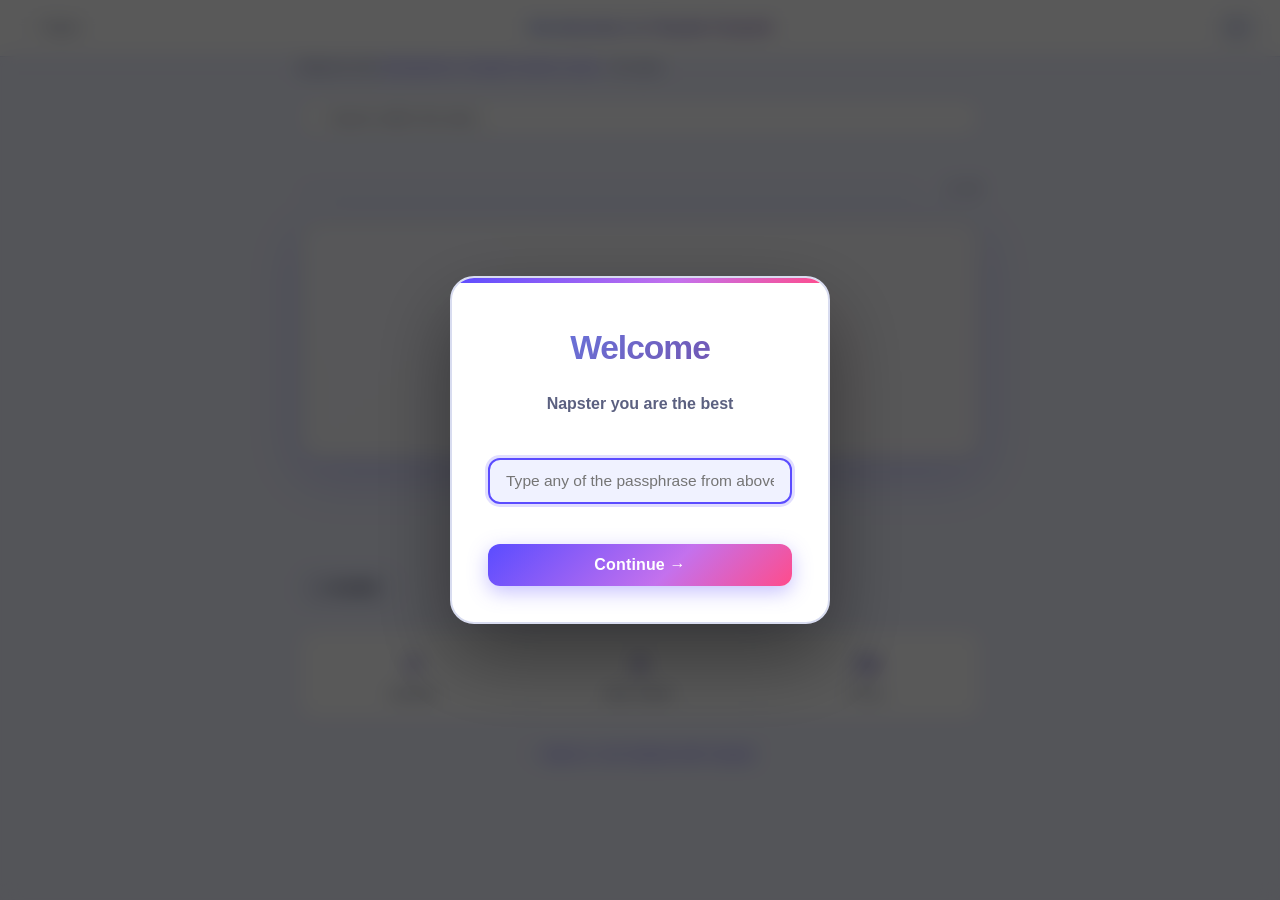
<file: claude-cowork.html>
<!DOCTYPE html>
<html lang="en" data-theme="light">
<head>
  <meta charset="UTF-8">
  <meta name="viewport" content="width=device-width, initial-scale=1.0">
  <title>Introduction to Claude Cowork – Revision on the Go</title>
  <link rel="stylesheet" href="style.css">
  <script>document.documentElement.setAttribute('data-theme', localStorage.getItem('lottg_theme') || 'light');</script>
</head>
<body>
  <header class="page-header">
    <a class="back-link" href="index.html">← Topics</a>
    <h1>Introduction to Claude Cowork</h1>
    <div class="header-actions">
      <button class="theme-btn" id="theme-toggle" title="Toggle dark mode">☾</button>
    </div>
  </header>

  <main>
    <div class="deck-header">
      <p class="deck-meta-line">Based on the <a href="https://anthropic.skilljar.com/introduction-to-claude-cowork" target="_blank" rel="noopener">Introduction to Claude Cowork course</a> · 25 cards</p>
    </div>

    <!-- In-deck search -->
    <div class="deck-search-wrap">
      <span style="color:var(--text-muted);font-size:0.9rem">⌕</span>
      <input type="search" id="deck-search" placeholder="Search within this deck…" autocomplete="off">
    </div>
    <p class="search-matches" id="search-matches"></p>

    <!-- Progress bar -->
    <div class="progress-wrap">
      <div class="progress-bar"><div class="progress-fill" id="progress-fill"></div></div>
      <span class="progress-text" id="progress-text">0 / 25</span>
    </div>

    <!-- Flashcard -->
    <div class="card-viewport">
      <div class="card-inner" id="card-inner">
        <div class="card-face card-front">
          <p class="card-text" id="card-q"></p>
          <span class="card-hint">click · tap · space to flip</span>
        </div>
        <div class="card-face card-back">
          <p class="card-text" id="card-a"></p>
          <span class="card-hint">flip again to return</span>
        </div>
      </div>
    </div>

    <!-- Navigation -->
    <div class="card-nav">
      <button class="nav-btn" id="prev-btn" title="Previous (←)">‹</button>
      <button class="flip-btn" id="flip-btn">Flip</button>
      <button class="nav-btn" id="next-btn" title="Next (→)">›</button>
    </div>
    <p class="card-pos" id="card-pos">Card 1 of 25</p>

    <!-- Spaced repetition controls (appear after flip) -->
    <div class="sr-controls hidden" id="sr-controls">
      <button class="sr-btn sr-again" id="sr-again" title="Key: 1">Again</button>
      <button class="sr-btn sr-good"  id="sr-good"  title="Key: 2">Good</button>
      <button class="sr-btn sr-easy"  id="sr-easy"  title="Key: 3">Easy</button>
      <button class="sr-btn sr-known" id="sr-known" title="Key: K">Mark Known</button>
    </div>

    <!-- Toolbar -->
    <div class="deck-toolbar">
      <button class="btn-secondary" id="shuffle-btn" title="Key: S">⇌ Shuffle</button>
    </div>

    <!-- Stats -->
    <div class="stats-row">
      <div class="stat">
        <span class="stat-value" id="stat-known">0</span>
        <span class="stat-label">Known</span>
      </div>
      <div class="stat">
        <span class="stat-value" id="stat-due">0</span>
        <span class="stat-label">Due today</span>
      </div>
      <div class="stat">
        <span class="stat-value" id="stat-total">25</span>
        <span class="stat-label">Total</span>
      </div>
    </div>

    <p class="learn-next"><a href="get-started-with-claude.html">← Back to: Get Started with Claude</a></p>
  </main>

  <script>
  var DECK_ID = 'claude-cowork';
  var CARDS = [
    { q: 'What is Claude Cowork?', a: 'A mode where Claude works directly with your files, folders, and apps — reading, editing, and producing real outputs on your machine — rather than just having a conversation.' },
    { q: 'What is the core difference between Claude Chat and Claude Cowork?', a: 'Chat is conversational — you exchange messages. Cowork is a working session — you assign a task, Claude plans and executes it on your actual files and apps, and you steer along the way.' },
    { q: 'What are "real outputs" in Cowork?', a: 'Actual changes to your files, folders, and apps — edited documents, created spreadsheets, filled forms, organised folders — not just text responses you have to copy-paste yourself.' },
    { q: 'What happens when you assign a task in Cowork?', a: 'Claude reads the task and context, forms an execution plan, carries out the steps (reading, editing, producing outputs), and pauses for your direction when needed.' },
    { q: 'What does "course correction" mean in Cowork?', a: 'Steering Claude mid-task — providing feedback, clarifying intent, or redirecting steps while a multi-step job is in progress, rather than only reviewing the final output.' },
    { q: 'How does context influence Claude\'s planning in Cowork?', a: 'The more context Claude has about your goal, preferred style, and past work, the more accurately it plans the steps and produces outputs that match what you actually need.' },
    { q: 'What is standing context in Cowork?', a: 'Persistent instructions or project information that Claude carries into every Cowork session, so you don\'t have to re-explain your preferences, team conventions, or project background each time.' },
    { q: 'How do you establish standing context in Cowork?', a: 'Through global instructions (applied to all sessions) and Projects (applied to a specific topic or workflow), both of which Claude reads automatically when a session starts.' },
    { q: 'What are global instructions in Cowork?', a: 'Persistent preferences you set once that apply to every Cowork session — e.g. always use British English, never delete originals, save outputs to a specific folder.' },
    { q: 'What are Projects in Cowork?', a: 'Scoped workspaces with their own standing context, files, and instructions for a specific ongoing task or team — Claude uses that project\'s context whenever you work within it.' },
    { q: 'What are Skills in Cowork?', a: 'Saved, reusable task workflows you define — e.g. "format this report in our template" or "summarise meeting notes and email the team" — that Claude can execute on command.' },
    { q: 'What are Plugins in Cowork?', a: 'Extensions that encode team expertise and procedures into Cowork, enabling Claude to follow your organisation\'s specific processes automatically without being re-instructed each time.' },
    { q: 'How do you validate custom Skills and Plugins?', a: 'Run them on test inputs, review the outputs against your expected results, and refine the instructions until Claude consistently performs the task correctly before sharing with the team.' },
    { q: 'How do you share Skills or Plugins with teammates?', a: 'Export and distribute the build so team members can install the same skill or plugin, ensuring everyone benefits from the same encoded workflow without rebuilding it individually.' },
    { q: 'How does Cowork integrate with Chrome?', a: 'A Chrome extension lets Claude access and interact with web-based apps directly in the browser — reading page content, filling forms, navigating, and automating browser-based tasks.' },
    { q: 'How does Cowork integrate with Microsoft 365?', a: 'Claude can read and edit Word documents, Excel spreadsheets, Outlook emails, and other M365 files — treating them as first-class working documents rather than attachments to describe.' },
    { q: 'What platforms does Cowork support?', a: 'Local files and folders on your machine, Chrome browser (via extension), Microsoft 365 applications, and additional platforms through plugins.' },
    { q: 'What are best practices for collaborative safety in Cowork?', a: 'Review Claude\'s plan before it executes destructive actions, keep backups of important files, validate skills before sharing, and set clear instructions about what Claude should never do.' },
    { q: 'How should you manage longer-running tasks in Cowork?', a: 'Break them into phases, review outputs at each milestone, use course corrections to stay aligned, and avoid giving Claude an overly broad mandate without checkpoints.' },
    { q: 'What is the goal of a first Cowork task?', a: 'To build foundational confidence — pick a low-stakes, self-contained task so you can observe how Claude plans, executes, and handles your files before trusting it with critical work.' },
    { q: 'How do you get faster, higher-quality results in Cowork?', a: 'Invest in standing context (global instructions + projects), build reusable skills for repeated workflows, and give precise upfront context so Claude plans accurately from the start.' },
    { q: 'What is the typical progression for a new Cowork user?', a: 'Initial launch → first end-to-end task → learning to steer with course corrections → customising with instructions and skills → integrating plugins for team workflows → confident daily use.' },
    { q: 'Why is upfront context important in Cowork vs Chat?', a: 'In Chat a clarification mid-conversation is easy. In Cowork, Claude may have already edited files by the time you clarify — good upfront context prevents costly mid-task rework.' },
    { q: 'What kinds of files can Cowork read and edit?', a: 'Documents (Word, PDF, text), spreadsheets (Excel, CSV), emails, folders, and web content in Chrome — essentially any file type your machine can open that a plugin or integration covers.' },
    { q: 'What makes Cowork suitable for team use?', a: 'Shareable skills and plugins encode team expertise once and deploy it to everyone, so the whole team benefits from consistent, high-quality automated workflows without individual setup.' }
  ];
  </script>
  <script src="app.js"></script>
  <script>document.addEventListener('DOMContentLoaded', function () { initLogin(function () { initDeck(DECK_ID, CARDS); }); });</script>
</body>
</html>
</file>
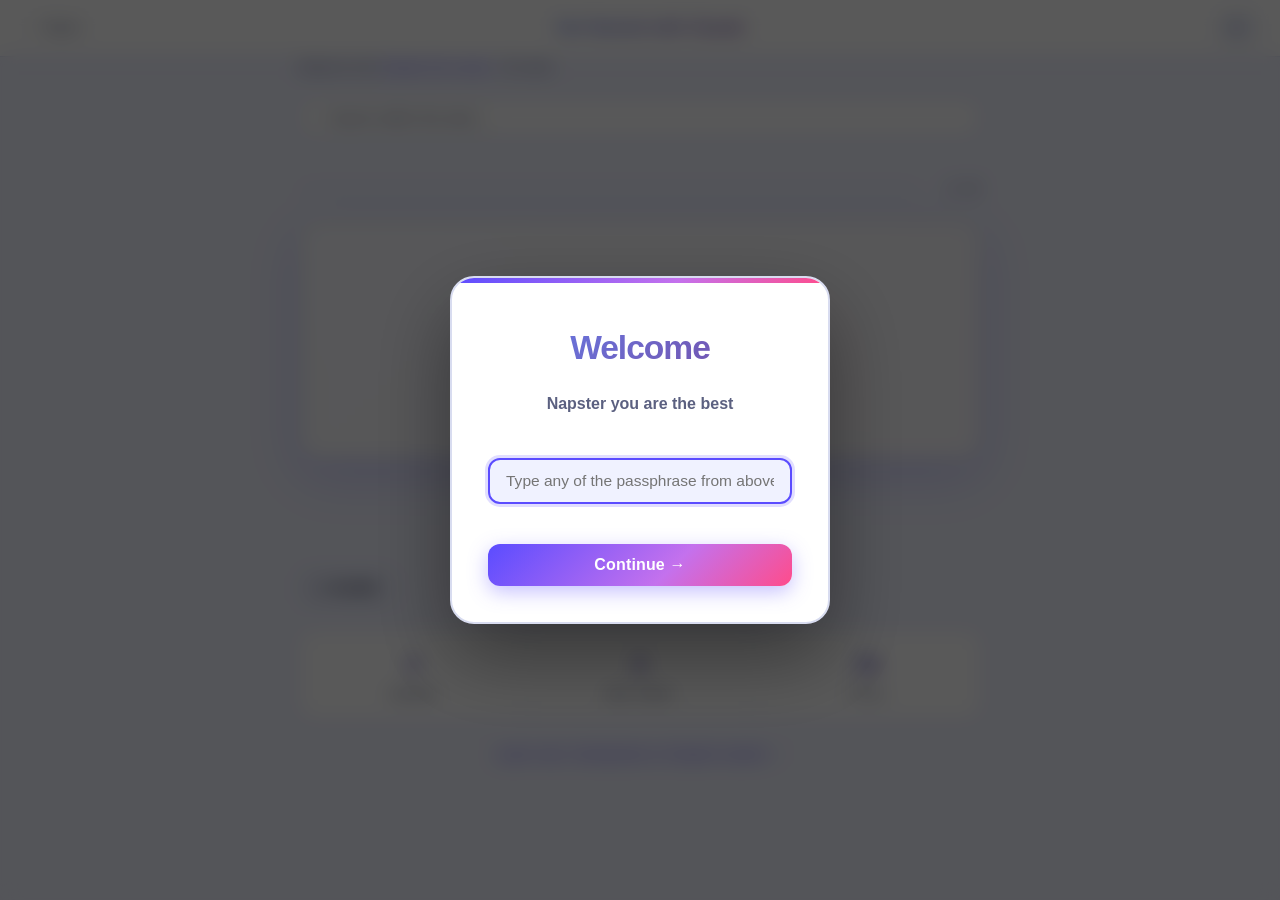
<file: get-started-with-claude.html>
<!DOCTYPE html>
<html lang="en" data-theme="light">
<head>
  <meta charset="UTF-8">
  <meta name="viewport" content="width=device-width, initial-scale=1.0">
  <title>Get Started with Claude – Revision on the Go</title>
  <link rel="stylesheet" href="style.css">
  <script>document.documentElement.setAttribute('data-theme', localStorage.getItem('lottg_theme') || 'light');</script>
</head>
<body>
  <header class="page-header">
    <a class="back-link" href="index.html">← Topics</a>
    <h1>Get Started with Claude</h1>
    <div class="header-actions">
      <button class="theme-btn" id="theme-toggle" title="Toggle dark mode">☾</button>
    </div>
  </header>

  <main>
    <div class="deck-header">
      <p class="deck-meta-line">Based on the <a href="https://anthropic.skilljar.com/claude-101" target="_blank" rel="noopener">Claude 101 course</a> · 25 cards</p>
    </div>

    <!-- In-deck search -->
    <div class="deck-search-wrap">
      <span style="color:var(--text-muted);font-size:0.9rem">⌕</span>
      <input type="search" id="deck-search" placeholder="Search within this deck…" autocomplete="off">
    </div>
    <p class="search-matches" id="search-matches"></p>

    <!-- Progress bar -->
    <div class="progress-wrap">
      <div class="progress-bar"><div class="progress-fill" id="progress-fill"></div></div>
      <span class="progress-text" id="progress-text">0 / 25</span>
    </div>

    <!-- Flashcard -->
    <div class="card-viewport">
      <div class="card-inner" id="card-inner">
        <div class="card-face card-front">
          <p class="card-text" id="card-q"></p>
          <span class="card-hint">click · tap · space to flip</span>
        </div>
        <div class="card-face card-back">
          <p class="card-text" id="card-a"></p>
          <span class="card-hint">flip again to return</span>
        </div>
      </div>
    </div>

    <!-- Navigation -->
    <div class="card-nav">
      <button class="nav-btn" id="prev-btn" title="Previous (←)">‹</button>
      <button class="flip-btn" id="flip-btn">Flip</button>
      <button class="nav-btn" id="next-btn" title="Next (→)">›</button>
    </div>
    <p class="card-pos" id="card-pos">Card 1 of 25</p>

    <!-- Spaced repetition controls (appear after flip) -->
    <div class="sr-controls hidden" id="sr-controls">
      <button class="sr-btn sr-again" id="sr-again" title="Key: 1">Again</button>
      <button class="sr-btn sr-good"  id="sr-good"  title="Key: 2">Good</button>
      <button class="sr-btn sr-easy" id="sr-easy"  title="Key: 3">Easy</button>
      <button class="sr-btn sr-known" id="sr-known" title="Key: K">Mark Known</button>
    </div>

    <!-- Toolbar -->
    <div class="deck-toolbar">
      <button class="btn-secondary" id="shuffle-btn" title="Key: S">⇌ Shuffle</button>
    </div>

    <!-- Stats -->
    <div class="stats-row">
      <div class="stat">
        <span class="stat-value" id="stat-known">0</span>
        <span class="stat-label">Known</span>
      </div>
      <div class="stat">
        <span class="stat-value" id="stat-due">0</span>
        <span class="stat-label">Due today</span>
      </div>
      <div class="stat">
        <span class="stat-value" id="stat-total">25</span>
        <span class="stat-label">Total</span>
      </div>
    </div>

    <p class="learn-next"><a href="claude-cowork.html">Learn next: Introduction to Claude Cowork →</a></p>
  </main>

  <script>
  var DECK_ID = 'get-started-with-claude';
  var CARDS = [
    { q: 'What is Claude?', a: 'An AI assistant made by Anthropic, designed to be helpful, harmless, and honest. It can write, analyse, code, research, and hold extended conversations.' },
    { q: 'What are the three pillars of Claude\'s design?', a: 'Helpful, Harmless, and Honest — Claude is built to be useful to users while avoiding harm and being truthful.' },
    { q: 'What is a prompt?', a: 'Text you send to Claude to start or continue a conversation. A good prompt is clear, specific, and provides enough context for Claude to give a useful response.' },
    { q: 'How do you get better results from Claude?', a: 'Be specific about your goal, provide relevant context, specify the format you want, and iterate — ask Claude to revise or expand if the first answer isn\'t quite right.' },
    { q: 'What are the three main modes in the Claude desktop app?', a: 'Chat (conversational Q&A), Cowork (collaborative document creation), and Code (coding assistance and debugging).' },
    { q: 'What is Chat mode used for?', a: 'Open-ended conversation — asking questions, brainstorming, summarising content, getting explanations, or any general task.' },
    { q: 'What is Cowork mode in the Claude desktop app?', a: 'A collaborative workspace where you and Claude work together on documents, drafts, or structured content in real time.' },
    { q: 'What is Code mode in the Claude desktop app?', a: 'A specialised environment for writing, reviewing, debugging, and explaining code across many programming languages.' },
    { q: 'What are Projects in Claude?', a: 'A way to organise related conversations, files, and instructions in one place so Claude has consistent context across multiple sessions on the same topic.' },
    { q: 'What is the benefit of using Projects?', a: 'Claude remembers the context, uploaded documents, and custom instructions you set for that project — no need to re-explain your situation each session.' },
    { q: 'What are Artifacts in Claude?', a: 'Standalone, reusable outputs Claude creates — such as a document, code file, table, or diagram — that you can copy, download, or build on.' },
    { q: 'How do you create an Artifact?', a: 'Ask Claude to produce a self-contained output (e.g. "write a Python script" or "create a report"). Claude renders it in a separate panel so you can work with it independently.' },
    { q: 'What are Skills in Claude?', a: 'Pre-built or custom capabilities that extend what Claude can do — for example, browsing the web, running code, or following a specific workflow you\'ve defined.' },
    { q: 'What does "Connecting your tools" mean in Claude?', a: 'Integrating Claude with external apps and services (calendar, email, Slack, etc.) so it can retrieve information and take actions across your workflow.' },
    { q: 'What is Enterprise Search in Claude?', a: 'A feature that lets Claude search across your organisation\'s connected data sources (documents, wikis, emails) to find relevant information and include it in answers.' },
    { q: 'What is Research Mode in Claude?', a: 'A deep-dive capability where Claude performs multiple searches and synthesises information from many sources to produce a thorough, cited research report.' },
    { q: 'When should you use Research Mode?', a: 'For complex questions that benefit from broad information gathering — competitive analysis, literature reviews, market research, or any topic where depth matters.' },
    { q: 'What is the context window?', a: 'The maximum amount of text (your messages + Claude\'s replies + any files) that Claude can process in one conversation. Information outside the window is not visible to Claude.' },
    { q: 'How can marketers use Claude?', a: 'To draft campaigns, write copy, analyse customer feedback, and brainstorm ideas — prompting Claude with role-specific context for tailored output.' },
    { q: 'How can developers use Claude?', a: 'For code generation, debugging, code review, writing tests, explaining legacy code, and getting documentation — in Code mode or via the API.' },
    { q: 'How can executives or managers use Claude?', a: 'To summarise reports, prepare talking points, draft emails, analyse data, and get quick briefings — saving time on high-volume reading and writing tasks.' },
    { q: 'What are some everyday use cases for Claude?', a: 'Writing and editing, summarising long documents, brainstorming, answering questions, drafting emails, explaining complex topics, and coding assistance.' },
    { q: 'What should you do when Claude\'s answer is not quite right?', a: 'Iterate — tell Claude what was off ("too long", "wrong tone", "focus on X instead") and it will revise. Good prompting is a conversation, not a one-shot command.' },
    { q: 'Does Claude require an Anthropic account to take the Claude 101 course?', a: 'No — the course on Skilljar is free to access with just an email registration, separate from an Anthropic account.' },
    { q: 'What can you earn at the end of the Claude 101 course?', a: 'A certificate of completion from Anthropic, demonstrating proficiency with Claude\'s core features and everyday use cases.' }
  ];
  </script>
  <script src="app.js"></script>
  <script>document.addEventListener('DOMContentLoaded', function () { initLogin(function () { initDeck(DECK_ID, CARDS); }); });</script>
</body>
</html>
</file>
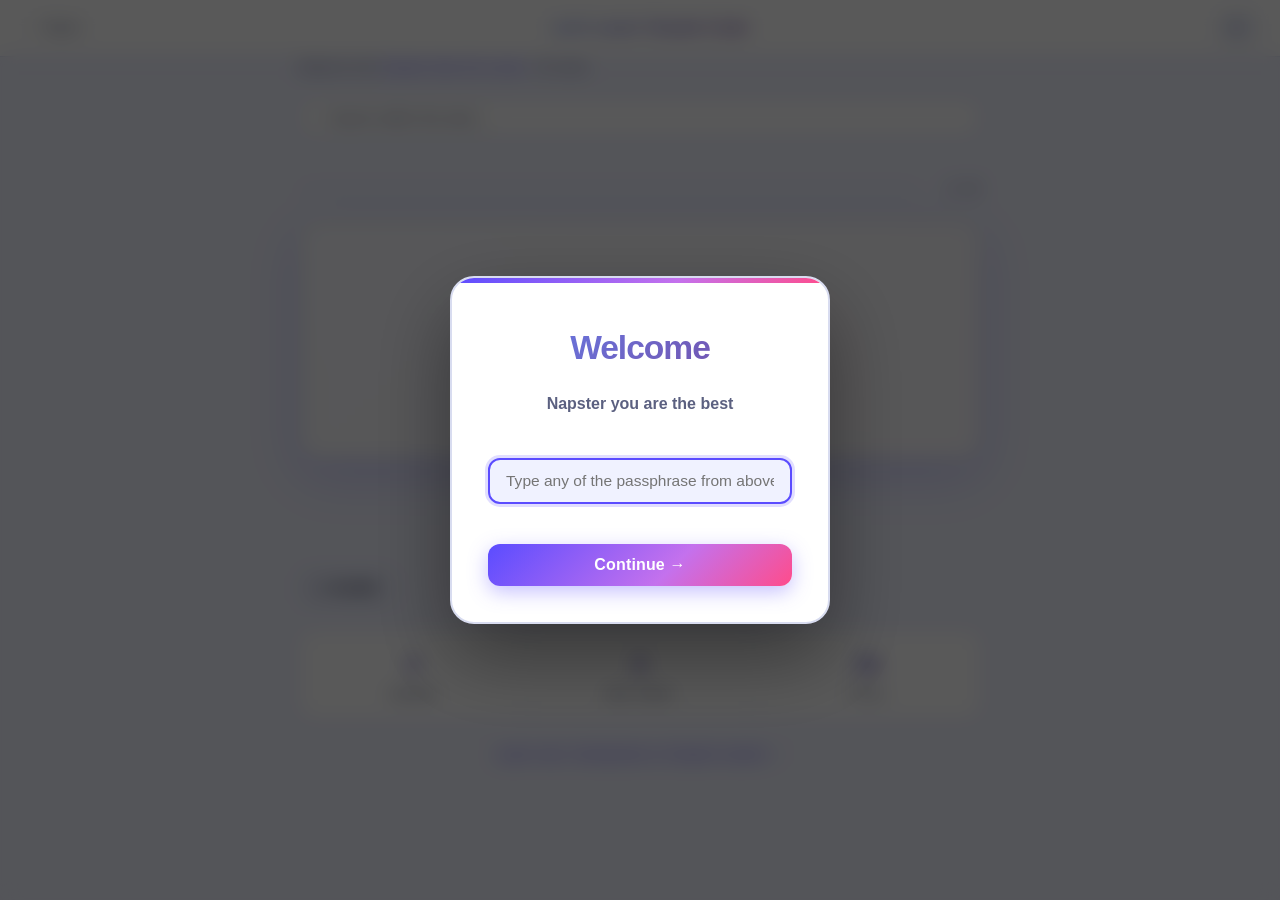
<file: lets-learn-claude-code.html>
<!DOCTYPE html>
<html lang="en" data-theme="light">
<head>
  <meta charset="UTF-8">
  <meta name="viewport" content="width=device-width, initial-scale=1.0">
  <title>Let's Learn Claude Code – Revision on the Go</title>
  <link rel="stylesheet" href="style.css">
  <script>document.documentElement.setAttribute('data-theme', localStorage.getItem('lottg_theme') || 'light');</script>
</head>
<body>
  <header class="page-header">
    <a class="back-link" href="index.html">← Topics</a>
    <h1>Let's Learn Claude Code</h1>
    <div class="header-actions">
      <button class="theme-btn" id="theme-toggle" title="Toggle dark mode">☾</button>
    </div>
  </header>

  <main>
    <div class="deck-header">
      <p class="deck-meta-line">Based on the <a href="https://anthropic.skilljar.com/claude-code-101" target="_blank" rel="noopener">Claude Code 101 course</a> · 25 cards</p>
    </div>

    <!-- In-deck search -->
    <div class="deck-search-wrap">
      <span style="color:var(--text-muted);font-size:0.9rem">⌕</span>
      <input type="search" id="deck-search" placeholder="Search within this deck…" autocomplete="off">
    </div>
    <p class="search-matches" id="search-matches"></p>

    <!-- Progress bar -->
    <div class="progress-wrap">
      <div class="progress-bar"><div class="progress-fill" id="progress-fill"></div></div>
      <span class="progress-text" id="progress-text">0 / 25</span>
    </div>

    <!-- Flashcard -->
    <div class="card-viewport">
      <div class="card-inner" id="card-inner">
        <div class="card-face card-front">
          <p class="card-text" id="card-q"></p>
          <span class="card-hint">click · tap · space to flip</span>
        </div>
        <div class="card-face card-back">
          <p class="card-text" id="card-a"></p>
          <span class="card-hint">flip again to return</span>
        </div>
      </div>
    </div>

    <!-- Navigation -->
    <div class="card-nav">
      <button class="nav-btn" id="prev-btn" title="Previous (←)">‹</button>
      <button class="flip-btn" id="flip-btn">Flip</button>
      <button class="nav-btn" id="next-btn" title="Next (→)">›</button>
    </div>
    <p class="card-pos" id="card-pos">Card 1 of 25</p>

    <!-- Spaced repetition controls (appear after flip) -->
    <div class="sr-controls hidden" id="sr-controls">
      <button class="sr-btn sr-again" id="sr-again" title="Key: 1">Again</button>
      <button class="sr-btn sr-good"  id="sr-good"  title="Key: 2">Good</button>
      <button class="sr-btn sr-easy"  id="sr-easy"  title="Key: 3">Easy</button>
      <button class="sr-btn sr-known" id="sr-known" title="Key: K">Mark Known</button>
    </div>

    <!-- Toolbar -->
    <div class="deck-toolbar">
      <button class="btn-secondary" id="shuffle-btn" title="Key: S">⇌ Shuffle</button>
    </div>

    <!-- Stats -->
    <div class="stats-row">
      <div class="stat">
        <span class="stat-value" id="stat-known">0</span>
        <span class="stat-label">Known</span>
      </div>
      <div class="stat">
        <span class="stat-value" id="stat-due">0</span>
        <span class="stat-label">Due today</span>
      </div>
      <div class="stat">
        <span class="stat-value" id="stat-total">25</span>
        <span class="stat-label">Total</span>
      </div>
    </div>

    <p class="learn-next"><a href="claude-cowork.html">Learn next: Introduction to Claude Cowork →</a></p>
  </main>

  <script>
  var DECK_ID = 'lets-learn-claude-code';
  var CARDS = [
    { q: 'What is Claude Code?', a: 'An AI coding agent — not just a chat tool — that can autonomously read files, write code, run commands, and operate across your entire codebase inside your terminal or IDE.' },
    { q: 'How is Claude Code different from a chat-based AI tool?', a: 'A chat tool only converses. Claude Code is an agentic system: it takes actions — reading files, running tests, editing code, executing commands — in an autonomous loop until the task is done.' },
    { q: 'What is the agentic loop?', a: 'The core mechanism where Claude Code repeatedly reasons, calls tools (read file, run command, edit code), observes the result, and decides the next step — cycling until the goal is achieved.' },
    { q: 'What platforms and editors does Claude Code support?', a: 'Terminal (any shell), VS Code, JetBrains IDEs, the Claude desktop app, and a web-based interface.' },
    { q: 'What are the prerequisites for using Claude Code?', a: 'Basic familiarity with a code editor and the command line, plus a Claude Pro, Max, or Enterprise subscription — or an Anthropic API key.' },
    { q: 'What is the four-phase Claude Code workflow?', a: 'Explore → Plan → Code → Commit. First understand the codebase, then plan the approach, then implement, then commit with a clear message.' },
    { q: 'What happens in the Explore phase?', a: 'Claude Code reads and searches the codebase to build context — understanding file structure, existing patterns, dependencies, and relevant code before touching anything.' },
    { q: 'What happens in the Plan phase?', a: 'Claude Code (or you in Plan Mode) lays out the steps to complete the task — which files to change, what logic to add, and in what order — before writing any code.' },
    { q: 'What is Plan Mode in Claude Code?', a: 'A mode where Claude Code outlines its intended approach and waits for your approval before executing any actions, giving you a chance to redirect or refine the plan.' },
    { q: 'What happens in the Code phase?', a: 'Claude Code implements the plan — creating or editing files, writing code, and running commands — guided by what it learned in Explore and decided in Plan.' },
    { q: 'What happens in the Commit phase?', a: 'Claude Code stages changes and creates a descriptive git commit, summarising what was changed and why, completing the development loop.' },
    { q: 'What is "approval mode" in Claude Code?', a: 'A setting where Claude Code asks for your confirmation before executing each action (file write, command run, etc.), giving you fine-grained control over what it does.' },
    { q: 'What is auto-accept in Claude Code?', a: 'A mode that lets Claude Code execute actions without pausing for approval each time — useful for trusted, well-understood tasks where you want uninterrupted flow.' },
    { q: 'What is the CLAUDE.md file?', a: 'A markdown file in your project root that gives Claude Code persistent memory about the project — conventions, architecture, commands to run, things to avoid — loaded automatically each session.' },
    { q: 'Why is CLAUDE.md useful?', a: 'Without it, you must re-explain project context every session. CLAUDE.md lets Claude Code know your stack, coding standards, test commands, and any project-specific rules from the start.' },
    { q: 'What are Subagents in Claude Code?', a: 'Delegated agents spun up to handle a sub-task independently, so the main agent\'s context window stays focused and uncluttered while parallel or isolated work is done separately.' },
    { q: 'What are Skills in Claude Code?', a: 'Pre-built or custom slash-command capabilities that extend Claude Code\'s default behaviour — for example /code-review, /simplify, or a custom workflow you define.' },
    { q: 'What are MCP Servers in Claude Code?', a: 'Model Context Protocol servers that connect Claude Code to external tools and data sources — databases, APIs, services — so it can retrieve live information or trigger external actions.' },
    { q: 'What are Hooks in Claude Code?', a: 'Shell commands that run automatically at specific events (e.g. before a tool call, after a commit) to enforce formatting, block certain commands, or trigger notifications deterministically.' },
    { q: 'What is the /compact command?', a: 'Optimises token usage by summarising older parts of the conversation, reducing context window consumption so you can keep working on long tasks without hitting the limit.' },
    { q: 'What is the /clear command?', a: 'Removes sections of context from the conversation — useful for wiping irrelevant history and giving Claude Code a cleaner working state for a new sub-task.' },
    { q: 'What is the /context command?', a: 'Shows the current state of the context window — what Claude Code can currently "see" — so you can understand what information is in scope.' },
    { q: 'What are Tools & Permissions in Claude Code?', a: 'The system that controls which actions Claude Code is allowed to take — reading files, running shell commands, making network requests — configurable per project or globally.' },
    { q: 'How does Claude Code help with code review?', a: 'It can read a diff or branch, identify bugs, spot style issues, suggest simplifications, and even post inline comments on a GitHub PR — all from the terminal.' },
    { q: 'What is context window management and why does it matter in Claude Code?', a: 'Managing how much text is in the active conversation. A full context window slows performance and can cause Claude Code to lose earlier details — /compact and /clear help keep it efficient.' }
  ];
  </script>
  <script src="app.js"></script>
  <script>document.addEventListener('DOMContentLoaded', function () { initLogin(function () { initDeck(DECK_ID, CARDS); }); });</script>
</body>
</html>
</file>
<file: style.css>
/* ============================================================
   Learning on the Go — UI v2  (colorful redesign)
   ============================================================ */

/* ===== Tokens ===== */
:root {
  --bg:           #f0f2ff;
  --surface:      #ffffff;
  --surface-2:    #e8ebfa;
  --text:         #0e1029;
  --text-muted:   #5b6080;
  --accent:       #5b4cff;
  --accent-hover: #4a3dee;
  --accent-light: #ede9ff;
  --border:       #d8dcf0;
  --success:      #00c48c;
  --warning:      #ffb300;
  --danger:       #ff4757;
  --radius:       16px;
  --card-radius:  22px;

  /* gradients */
  --grad-hero:      linear-gradient(135deg, #667eea 0%, #764ba2 100%);
  --grad-card-back: linear-gradient(135deg, #5b4cff 0%, #c471ed 60%, #ff4c8b 100%);
  --grad-btn:       linear-gradient(135deg, #5b4cff 0%, #8b5cf6 100%);
  --grad-progress:  linear-gradient(90deg, #5b4cff, #c471ed, #ff4c8b);

  /* deck accent colours (nth-child) */
  --deck1-from: #667eea; --deck1-to: #764ba2;
  --deck2-from: #f093fb; --deck2-to: #f5576c;
  --deck3-from: #4facfe; --deck3-to: #00f2fe;
  --deck4-from: #43e97b; --deck4-to: #38f9d7;

  --shadow:      0 6px 28px rgba(91,76,255,.13);
  --card-shadow: 0 16px 48px rgba(91,76,255,.18);
  --glow:        0 0 0 3px rgba(91,76,255,.18);
}

[data-theme="dark"] {
  --bg:           #0b0d1e;
  --surface:      #131528;
  --surface-2:    #1a1d35;
  --text:         #e6e8ff;
  --text-muted:   #7b80aa;
  --accent:       #7c6fff;
  --accent-hover: #6d60f0;
  --accent-light: #1c1a42;
  --border:       #262a4a;
  --success:      #34d399;
  --warning:      #fbbf24;
  --danger:       #fb7185;
  --grad-hero:    linear-gradient(135deg, #1e1b4b 0%, #312e81 100%);
  --shadow:       0 6px 28px rgba(0,0,0,.45);
  --card-shadow:  0 16px 48px rgba(0,0,0,.55);
  --glow:         0 0 0 3px rgba(124,111,255,.22);
}

/* ===== Reset ===== */
*, *::before, *::after { box-sizing: border-box; margin: 0; padding: 0; }

body {
  font-family: -apple-system, BlinkMacSystemFont, 'Segoe UI', Roboto, sans-serif;
  background: var(--bg);
  color: var(--text);
  min-height: 100vh;
  line-height: 1.55;
  transition: background .3s, color .3s;
}

a { color: var(--accent); text-decoration: none; }
a:hover { text-decoration: underline; }

button {
  cursor: pointer;
  border: none;
  font-family: inherit;
  font-size: .9rem;
  border-radius: 10px;
  padding: .5rem 1rem;
  transition: filter .15s, transform .1s, opacity .15s, background .15s;
}
button:active { transform: scale(.96); }
button:disabled { opacity: .4; cursor: default; }

/* ===== Page header ===== */
.page-header {
  display: flex;
  align-items: center;
  justify-content: space-between;
  padding: .85rem 1.5rem;
  background: var(--surface);
  border-bottom: 1px solid var(--border);
  position: sticky;
  top: 0;
  z-index: 10;
  box-shadow: 0 1px 12px rgba(91,76,255,.07);
}
.page-header h1 {
  font-size: 1.05rem;
  font-weight: 700;
  background: var(--grad-hero);
  -webkit-background-clip: text;
  -webkit-text-fill-color: transparent;
  background-clip: text;
}
[data-theme="dark"] .page-header h1 {
  background: none;
  -webkit-background-clip: unset;
  background-clip: unset;
  -webkit-text-fill-color: #ffffff;
  color: #ffffff;
}
.header-actions { display: flex; align-items: center; gap: .5rem; }

main { max-width: 720px; margin: 0 auto; padding: 0 1.25rem 3rem; }

/* ===== Buttons ===== */
.btn-secondary {
  background: var(--surface-2);
  color: var(--text);
  border: 1.5px solid var(--border);
  font-weight: 500;
}
.btn-secondary:hover { background: var(--border); }

.btn-accent {
  background: var(--grad-btn);
  color: #fff;
  font-weight: 600;
  box-shadow: 0 4px 14px rgba(91,76,255,.3);
}
.btn-accent:hover { filter: brightness(1.08); }

.theme-btn {
  background: var(--surface-2);
  color: var(--text);
  border: 1.5px solid var(--border);
  padding: .35rem .65rem;
  font-size: 1rem;
  line-height: 1;
  border-radius: 10px;
}
.theme-btn:hover { background: var(--border); }

/* ===== Home hero ===== */
.home-hero {
  background: var(--grad-hero);
  border-radius: 0 0 28px 28px;
  padding: 2.5rem 2rem 2.25rem;
  text-align: center;
  margin: 0 -1.25rem 2rem;
  position: relative;
  overflow: hidden;
}
.home-hero::before {
  content: '';
  position: absolute;
  inset: 0;
  background: url("data:image/svg+xml,%3Csvg width='60' height='60' viewBox='0 0 60 60' xmlns='http://www.w3.org/2000/svg'%3E%3Cg fill='none' fill-rule='evenodd'%3E%3Cg fill='%23ffffff' fill-opacity='0.04'%3E%3Ccircle cx='30' cy='30' r='20'/%3E%3C/g%3E%3C/g%3E%3C/svg%3E");
}
.home-hero h2 {
  font-size: 2rem;
  font-weight: 800;
  color: #fff;
  margin-bottom: .4rem;
  letter-spacing: -.02em;
  position: relative;
}
.home-hero p {
  color: rgba(255,255,255,.78);
  font-size: .95rem;
  position: relative;
}

/* ===== Search box ===== */
.search-box {
  display: flex;
  align-items: center;
  background: var(--surface);
  border: 2px solid var(--border);
  border-radius: var(--radius);
  padding: .65rem 1.1rem;
  gap: .6rem;
  margin-bottom: 1rem;
  transition: border-color .2s, box-shadow .2s;
}
.search-box:focus-within {
  border-color: var(--accent);
  box-shadow: var(--glow);
}
.search-box input {
  flex: 1;
  border: none;
  background: transparent;
  color: var(--text);
  font-size: 1rem;
  font-family: inherit;
  outline: none;
}
.search-box input::placeholder { color: var(--text-muted); }
.search-icon { color: var(--accent); font-size: 1.1rem; }

/* Cross-deck search results */
.search-results {
  background: var(--surface);
  border: 1.5px solid var(--border);
  border-radius: var(--radius);
  overflow: hidden;
  margin-bottom: 1.5rem;
  display: none;
  box-shadow: var(--shadow);
}
.search-results.visible { display: block; }
.search-result-item {
  padding: .8rem 1.1rem;
  border-bottom: 1px solid var(--border);
  cursor: pointer;
  transition: background .15s;
}
.search-result-item:last-child { border-bottom: none; }
.search-result-item:hover { background: var(--surface-2); }
.search-result-deck {
  font-size: .7rem;
  font-weight: 800;
  text-transform: uppercase;
  letter-spacing: .07em;
  margin-bottom: .2rem;
  background: var(--grad-hero);
  -webkit-background-clip: text;
  -webkit-text-fill-color: transparent;
  background-clip: text;
}
.search-result-q { font-weight: 600; margin-bottom: .15rem; font-size: .9rem; }
.search-result-a { font-size: .82rem; color: var(--text-muted); }
.search-no-results { padding: 1.5rem; text-align: center; color: var(--text-muted); font-size: .9rem; }

/* ===== Section label ===== */
.section-title {
  font-size: .72rem;
  font-weight: 800;
  color: var(--text-muted);
  text-transform: uppercase;
  letter-spacing: .1em;
  margin-bottom: .85rem;
}

/* ===== Topic grid ===== */
.topic-grid {
  display: grid;
  grid-template-columns: repeat(auto-fill, minmax(195px, 1fr));
  gap: 1rem;
  margin-bottom: 2rem;
}

.topic-card {
  display: flex;
  flex-direction: column;
  gap: .4rem;
  background: var(--surface);
  border: 2px solid transparent;
  border-radius: var(--radius);
  padding: 1.3rem 1.25rem 1.1rem;
  color: var(--text);
  position: relative;
  overflow: hidden;
  transition: transform .2s, box-shadow .2s;
}
.topic-card::before {
  content: '';
  position: absolute;
  inset: 0;
  border-radius: var(--radius);
  padding: 2px;
  background: var(--tc-grad, var(--grad-hero));
  -webkit-mask: linear-gradient(#fff 0 0) content-box, linear-gradient(#fff 0 0);
  -webkit-mask-composite: xor;
  mask-composite: exclude;
  pointer-events: none;
}
.topic-card::after {
  content: '';
  position: absolute;
  top: 0; right: 0;
  width: 80px; height: 80px;
  border-radius: 50%;
  background: var(--tc-grad, var(--grad-hero));
  opacity: .07;
  transform: translate(25px, -25px);
  pointer-events: none;
}
.topic-card:hover {
  transform: translateY(-4px);
  box-shadow: var(--shadow);
  text-decoration: none;
}
.topic-card:nth-child(1) { --tc-grad: linear-gradient(135deg, var(--deck1-from), var(--deck1-to)); }
.topic-card:nth-child(2) { --tc-grad: linear-gradient(135deg, var(--deck2-from), var(--deck2-to)); }
.topic-card:nth-child(3) { --tc-grad: linear-gradient(135deg, var(--deck3-from), var(--deck3-to)); }
.topic-card:nth-child(4) { --tc-grad: linear-gradient(135deg, var(--deck4-from), var(--deck4-to)); }

.topic-card-icon {
  font-size: 1.6rem;
  margin-bottom: .1rem;
}
.topic-card-title {
  font-weight: 700;
  font-size: 1rem;
  background: var(--tc-grad, var(--grad-hero));
  -webkit-background-clip: text;
  -webkit-text-fill-color: transparent;
  background-clip: text;
}
.topic-card-meta { font-size: .8rem; color: var(--text-muted); }
.topic-card-due {
  display: inline-flex;
  align-items: center;
  gap: .2rem;
  font-size: .72rem;
  font-weight: 700;
  color: var(--warning);
  background: rgba(255,179,0,.12);
  padding: .18rem .5rem;
  border-radius: 20px;
  margin-top: .2rem;
  width: fit-content;
}

/* ===== Keyboard shortcuts ===== */
kbd {
  background: var(--surface-2);
  border: 1px solid var(--border);
  border-radius: 5px;
  padding: .1rem .4rem;
  font-size: .78rem;
  font-family: inherit;
}

/* ===== Data actions ===== */
.data-actions {
  padding-top: 1.5rem;
  border-top: 1px solid var(--border);
  display: flex;
  gap: .6rem;
  align-items: center;
  flex-wrap: wrap;
}
.data-label {
  font-size: .72rem;
  color: var(--text-muted);
  flex: 0 0 100%;
  font-weight: 800;
  text-transform: uppercase;
  letter-spacing: .08em;
  margin-bottom: .1rem;
}
.file-input-label {
  display: inline-flex;
  align-items: center;
  gap: .4rem;
  background: var(--surface-2);
  color: var(--text);
  border: 1.5px solid var(--border);
  padding: .5rem 1rem;
  border-radius: 10px;
  cursor: pointer;
  font-size: .9rem;
  font-weight: 500;
  transition: background .15s;
}
.file-input-label:hover { background: var(--border); }
input[type="file"] { display: none; }

.data-disclaimer {
  flex: 0 0 100%;
  font-size: .78rem;
  color: var(--text-muted);
  background: var(--surface-2);
  border: 1px solid var(--border);
  border-left: 3px solid var(--accent);
  border-radius: 8px;
  padding: .55rem .85rem;
  margin-top: .35rem;
  line-height: 1.5;
}

/* ===== Back link ===== */
.back-link {
  font-size: .875rem;
  color: var(--text-muted);
  display: inline-flex;
  align-items: center;
  gap: .25rem;
  font-weight: 500;
}
.back-link:hover { color: var(--accent); text-decoration: none; }

/* ===== Deck header ===== */
.deck-header { margin-bottom: 1.25rem; }
.deck-meta-line { font-size: .82rem; color: var(--text-muted); }

/* ===== In-deck search ===== */
.deck-search-wrap {
  display: flex;
  align-items: center;
  background: var(--surface);
  border: 2px solid var(--border);
  border-radius: 10px;
  padding: .42rem .85rem;
  gap: .4rem;
  margin-bottom: .5rem;
  transition: border-color .2s, box-shadow .2s;
}
.deck-search-wrap:focus-within { border-color: var(--accent); box-shadow: var(--glow); }
.deck-search-wrap input {
  flex: 1;
  border: none;
  background: transparent;
  color: var(--text);
  font-size: .9rem;
  font-family: inherit;
  outline: none;
}
.deck-search-wrap input::placeholder { color: var(--text-muted); }
.search-matches { font-size: .78rem; color: var(--text-muted); min-height: 1.4rem; margin-bottom: .75rem; }

/* ===== Progress bar ===== */
.progress-wrap {
  display: flex;
  align-items: center;
  gap: .75rem;
  margin-bottom: 1.25rem;
}
.progress-bar {
  flex: 1;
  height: 7px;
  background: var(--surface-2);
  border-radius: 4px;
  overflow: hidden;
}
.progress-fill {
  height: 100%;
  background: var(--grad-progress);
  border-radius: 4px;
  transition: width .4s ease;
  width: 0%;
}
.progress-text { font-size: .78rem; color: var(--text-muted); white-space: nowrap; min-width: 52px; text-align: right; }

/* ===== Flashcard ===== */
.card-viewport { perspective: 1300px; margin-bottom: 1.25rem; }
.card-inner {
  position: relative;
  height: 240px;
  transform-style: preserve-3d;
  transition: transform .44s cubic-bezier(.4,.2,.2,1);
  cursor: pointer;
  user-select: none;
}
.card-inner.flipped { transform: rotateY(180deg); }

.card-face {
  position: absolute;
  inset: 0;
  border-radius: var(--card-radius);
  display: flex;
  flex-direction: column;
  align-items: center;
  justify-content: center;
  padding: 1.75rem;
  backface-visibility: hidden;
  -webkit-backface-visibility: hidden;
  box-shadow: var(--card-shadow);
}
.card-front {
  background: var(--surface);
  border: 2px solid var(--border);
}
.card-front::before {
  content: '';
  position: absolute;
  inset: 0;
  border-radius: var(--card-radius);
  background: var(--grad-hero);
  opacity: .04;
  pointer-events: none;
}
.card-back {
  background: var(--grad-card-back);
  transform: rotateY(180deg);
  border: none;
}

.card-text {
  font-size: 1.05rem;
  font-weight: 600;
  text-align: center;
  line-height: 1.65;
  max-height: 178px;
  overflow-y: auto;
  width: 100%;
}
.card-front .card-text { color: var(--text); }
.card-back  .card-text { color: #fff; text-shadow: 0 1px 4px rgba(0,0,0,.2); }

.card-hint {
  position: absolute;
  bottom: .9rem;
  font-size: .68rem;
  letter-spacing: .06em;
  text-transform: uppercase;
  font-weight: 600;
}
.card-front .card-hint { color: var(--text-muted); }
.card-back  .card-hint { color: rgba(255,255,255,.6); }

/* ===== Card nav ===== */
.card-nav {
  display: flex;
  align-items: center;
  justify-content: center;
  gap: .7rem;
  margin-bottom: .75rem;
}
.nav-btn {
  background: var(--surface);
  border: 2px solid var(--border);
  color: var(--text-muted);
  width: 42px;
  height: 42px;
  border-radius: 50%;
  font-size: 1.25rem;
  display: flex;
  align-items: center;
  justify-content: center;
  padding: 0;
  flex-shrink: 0;
  line-height: 1;
  transition: border-color .2s, color .2s, box-shadow .2s;
}
.nav-btn:hover:not(:disabled) {
  border-color: var(--accent);
  color: var(--accent);
  box-shadow: var(--glow);
}
.flip-btn {
  background: var(--grad-btn);
  color: #fff;
  padding: .65rem 1.6rem;
  font-size: .95rem;
  font-weight: 700;
  border-radius: 12px;
  flex: 1;
  max-width: 160px;
  box-shadow: 0 4px 16px rgba(91,76,255,.3);
  letter-spacing: .01em;
}
.flip-btn:hover { filter: brightness(1.08); }

.card-pos { font-size: .82rem; color: var(--text-muted); text-align: center; margin-bottom: 1.1rem; }

/* ===== SR controls ===== */
.sr-controls {
  display: flex;
  gap: .45rem;
  margin-bottom: 1.1rem;
  flex-wrap: wrap;
}
.sr-controls.hidden { display: none; }
.sr-btn {
  flex: 1;
  min-width: 64px;
  font-weight: 700;
  padding: .55rem .4rem;
  border-radius: 10px;
  font-size: .82rem;
  letter-spacing: .01em;
}
.sr-again  { background: rgba(255,71,87,.12);  color: var(--danger);  border: 1.5px solid rgba(255,71,87,.25); }
.sr-again:hover  { background: rgba(255,71,87,.22); }
.sr-good   { background: rgba(255,179,0,.12);  color: var(--warning); border: 1.5px solid rgba(255,179,0,.25); }
.sr-good:hover   { background: rgba(255,179,0,.22); }
.sr-easy   { background: rgba(0,196,140,.12);  color: var(--success); border: 1.5px solid rgba(0,196,140,.25); }
.sr-easy:hover   { background: rgba(0,196,140,.22); }
.sr-known  { background: var(--accent-light);  color: var(--accent);  border: 1.5px solid rgba(91,76,255,.2); }
.sr-known:hover  { opacity: .82; }
.sr-known.is-known { opacity: .5; }

/* ===== Deck toolbar ===== */
.deck-toolbar { display: flex; gap: .5rem; margin-bottom: 1.5rem; flex-wrap: wrap; }

/* ===== Stats row ===== */
.stats-row {
  display: flex;
  gap: 0;
  border-top: 1px solid var(--border);
  margin-top: .25rem;
  background: var(--surface);
  border-radius: var(--radius);
  overflow: hidden;
  box-shadow: 0 2px 12px rgba(91,76,255,.06);
}
.stat {
  flex: 1;
  display: flex;
  flex-direction: column;
  align-items: center;
  gap: .15rem;
  padding: 1rem .5rem;
  border-right: 1px solid var(--border);
}
.stat:last-child { border-right: none; }
.stat-value {
  font-size: 1.5rem;
  font-weight: 800;
  background: var(--grad-hero);
  -webkit-background-clip: text;
  -webkit-text-fill-color: transparent;
  background-clip: text;
}
.stat-label { font-size: .68rem; color: var(--text-muted); text-transform: uppercase; letter-spacing: .07em; font-weight: 700; }

/* ===== Learn next ===== */
.learn-next { margin-top: 1.5rem; text-align: center; font-size: .9rem; }

/* ===== Toast ===== */
.toast {
  position: fixed;
  bottom: 1.5rem;
  left: 50%;
  transform: translateX(-50%) translateY(80px);
  background: var(--grad-btn);
  color: #fff;
  padding: .55rem 1.3rem;
  border-radius: 30px;
  font-size: .875rem;
  font-weight: 700;
  transition: transform .28s, opacity .28s;
  opacity: 0;
  z-index: 100;
  pointer-events: none;
  white-space: nowrap;
  box-shadow: 0 4px 20px rgba(91,76,255,.4);
}
.toast.show { transform: translateX(-50%) translateY(0); opacity: 1; }

/* ===== Login overlay ===== */
.login-overlay {
  position: fixed;
  inset: 0;
  background: rgba(0,0,0,.65);
  backdrop-filter: blur(10px);
  -webkit-backdrop-filter: blur(10px);
  display: flex;
  align-items: center;
  justify-content: center;
  z-index: 9999;
}
.login-box {
  background: var(--surface);
  border: 2px solid var(--border);
  border-radius: 24px;
  padding: 2.75rem 2.25rem 2.25rem;
  width: 100%;
  max-width: 380px;
  margin: 1rem;
  box-shadow: 0 32px 80px rgba(0,0,0,.4);
  text-align: center;
  animation: loginPop .38s cubic-bezier(.34,1.56,.64,1);
  position: relative;
  overflow: hidden;
}
.login-box::before {
  content: '';
  position: absolute;
  top: 0; left: 0; right: 0;
  height: 5px;
  background: var(--grad-card-back);
}
@keyframes loginPop {
  from { transform: scale(.82) translateY(24px); opacity: 0; }
  to   { transform: scale(1)   translateY(0);    opacity: 1; }
}
.login-title {
  font-size: 2.1rem;
  font-weight: 900;
  letter-spacing: -.03em;
  margin-bottom: .4rem;
  background: var(--grad-hero);
  -webkit-background-clip: text;
  -webkit-text-fill-color: transparent;
  background-clip: text;
}
.login-tagline {
  font-size: 1rem;
  font-weight: 600;
  color: var(--text-muted);
  margin-bottom: 1.85rem;
  line-height: 1.5;
  transition: opacity 0.4s ease;
  min-height: 3rem;
  display: flex;
  align-items: center;
  justify-content: center;
}
.login-tagline.fade-out { opacity: 0; }
.login-input {
  width: 100%;
  padding: .75rem 1rem;
  border: 2px solid var(--border);
  border-radius: 12px;
  background: var(--bg);
  color: var(--text);
  font-family: inherit;
  font-size: .97rem;
  outline: none;
  margin-bottom: .65rem;
  transition: border-color .2s, box-shadow .2s;
  text-align: center;
}
.login-input:focus { border-color: var(--accent); box-shadow: var(--glow); }
.login-input.shake { animation: loginShake .36s ease; border-color: var(--danger); }
@keyframes loginShake {
  0%,100% { transform: translateX(0); }
  20%     { transform: translateX(-9px); }
  40%     { transform: translateX(9px); }
  60%     { transform: translateX(-5px); }
  80%     { transform: translateX(5px); }
}
.login-err { font-size: .8rem; color: var(--danger); min-height: 1.25rem; margin-bottom: .6rem; font-weight: 500; }
.login-submit {
  width: 100%;
  padding: .78rem;
  background: var(--grad-card-back);
  color: #fff;
  border: none;
  border-radius: 12px;
  font-size: 1rem;
  font-weight: 800;
  font-family: inherit;
  cursor: pointer;
  transition: filter .15s, transform .1s;
  letter-spacing: .01em;
  box-shadow: 0 6px 20px rgba(91,76,255,.35);
}
.login-submit:hover  { filter: brightness(1.08); }
.login-submit:active { transform: scale(.97); }

/* ===== Empty state ===== */
.empty-msg { text-align: center; color: var(--text-muted); font-size: .9rem; padding: 1rem 0 .5rem; }

/* ===== Domain filter ===== */
.domain-filter {
  display: flex;
  flex-wrap: wrap;
  gap: .45rem;
  margin-bottom: 1rem;
}
.domain-btn {
  padding: .35rem .85rem;
  border-radius: 30px;
  border: 2px solid var(--border);
  background: var(--surface);
  color: var(--text-muted);
  font-size: .78rem;
  font-weight: 700;
  cursor: pointer;
  transition: all .18s;
  letter-spacing: .03em;
}
.domain-btn:hover {
  border-color: var(--accent);
  color: var(--accent);
  background: var(--accent-light);
}
.domain-btn.active {
  background: var(--grad-btn);
  border-color: transparent;
  color: #fff;
  box-shadow: 0 3px 14px rgba(91,76,255,.35);
}

/* ===== Domain per-domain progress stats ===== */
.domain-stats-wrap {
  background: var(--surface);
  border: 1.5px solid var(--border);
  border-radius: 14px;
  padding: 1rem 1.2rem;
  margin-bottom: 1.25rem;
}
.domain-stats-title {
  font-size: .68rem;
  font-weight: 800;
  color: var(--text-muted);
  text-transform: uppercase;
  letter-spacing: .08em;
  margin-bottom: .65rem;
}
.domain-stat-item {
  display: grid;
  grid-template-columns: 32px 1fr auto;
  align-items: center;
  gap: .6rem;
  margin-bottom: .45rem;
  padding: .3rem .5rem;
  border-radius: 8px;
  transition: background .15s;
}
.domain-stat-item.active-domain {
  background: var(--accent-light);
}
.domain-stat-label {
  font-size: .73rem;
  font-weight: 800;
  color: var(--accent);
}
.domain-stat-bar-wrap {
  height: 5px;
  background: var(--surface-2);
  border-radius: 3px;
  overflow: hidden;
}
.domain-stat-bar {
  height: 100%;
  background: var(--grad-progress);
  border-radius: 3px;
  transition: width .4s ease;
}
.domain-stat-nums {
  font-size: .7rem;
  color: var(--text-muted);
  white-space: nowrap;
}
.domain-stat-nums b { color: var(--warning); }

/* ===== MCQ ===== */
.mcq-question-wrap {
  background: var(--surface);
  border: 1.5px solid var(--border);
  border-radius: var(--card-radius);
  padding: 1.5rem 1.5rem 1.25rem;
  margin-bottom: 1rem;
  box-shadow: var(--shadow);
}
.mcq-header {
  display: flex;
  align-items: center;
  justify-content: space-between;
  flex-wrap: wrap;
  gap: .4rem;
  margin-bottom: .75rem;
}
.mcq-qnum {
  font-size: .75rem;
  font-weight: 700;
  color: var(--text-muted);
  text-transform: uppercase;
  letter-spacing: .07em;
}
.mcq-domain-tag {
  font-size: .72rem;
  font-weight: 700;
  background: var(--accent-light);
  color: var(--accent);
  padding: .2rem .65rem;
  border-radius: 20px;
}
.mcq-question {
  font-size: 1.05rem;
  font-weight: 600;
  color: var(--text);
  line-height: 1.65;
  margin: 0;
}
.mcq-options {
  display: flex;
  flex-direction: column;
  gap: .55rem;
  margin-bottom: 1rem;
}
.mcq-option {
  display: flex;
  align-items: flex-start;
  gap: .75rem;
  padding: .85rem 1rem;
  background: var(--surface);
  border: 2px solid var(--border);
  border-radius: 12px;
  cursor: pointer;
  text-align: left;
  font-family: inherit;
  font-size: .9rem;
  color: var(--text);
  line-height: 1.5;
  width: 100%;
  transition: border-color .15s, background .15s, transform .1s;
}
.mcq-option:hover:not(:disabled) {
  border-color: var(--accent);
  background: var(--accent-light);
  transform: translateX(3px);
}
.mcq-option:disabled { cursor: default; }
.mcq-option.correct  { border-color: var(--success); background: rgba(0,196,140,.1); }
.mcq-option.wrong    { border-color: var(--danger);  background: rgba(255,71,87,.1); }
.mcq-option-letter {
  display: inline-flex;
  align-items: center;
  justify-content: center;
  min-width: 26px;
  height: 26px;
  border-radius: 6px;
  background: var(--surface-2);
  font-size: .74rem;
  font-weight: 800;
  color: var(--text-muted);
  flex-shrink: 0;
}
.mcq-option.correct .mcq-option-letter { background: var(--success); color: #fff; }
.mcq-option.wrong   .mcq-option-letter { background: var(--danger);  color: #fff; }
.mcq-option-text { flex: 1; }
.mcq-feedback {
  background: var(--surface);
  border: 1.5px solid var(--border);
  border-radius: 12px;
  padding: .85rem 1.1rem;
  margin-bottom: .85rem;
}
.mcq-feedback.hidden { display: none; }
.mcq-result { font-weight: 700; font-size: .92rem; margin: 0; }
.mcq-result.correct { color: var(--success); }
.mcq-result.wrong   { color: var(--danger); }
.mcq-next {
  display: block;
  width: 100%;
  padding: .9rem;
  background: var(--grad-btn);
  color: #fff;
  border: none;
  border-radius: 12px;
  font-size: 1rem;
  font-weight: 700;
  cursor: pointer;
  margin-bottom: 1rem;
  font-family: inherit;
  transition: opacity .2s, transform .1s;
  box-shadow: 0 4px 16px rgba(91,76,255,.3);
}
.mcq-next:hover { opacity: .9; transform: translateY(-1px); }
.mcq-next.hidden { display: none; }
.mcq-restart {
  display: block;
  width: 100%;
  padding: .9rem;
  background: var(--surface-2);
  color: var(--text);
  border: 2px solid var(--border);
  border-radius: 12px;
  font-size: 1rem;
  font-weight: 700;
  cursor: pointer;
  margin-top: 1rem;
  font-family: inherit;
  transition: background .15s, border-color .15s, color .15s;
}
.mcq-restart:hover { background: var(--accent-light); border-color: var(--accent); color: var(--accent); }
.mcq-kbd-hint {
  text-align: center;
  font-size: .72rem;
  color: var(--text-muted);
  margin-bottom: 1.25rem;
}
.mcq-kbd-hint kbd {
  background: var(--surface-2);
  border: 1px solid var(--border);
  border-radius: 4px;
  padding: .1rem .35rem;
  font-size: .7rem;
}

/* ===== Responsive ===== */
@media (max-width: 480px) {
  main { padding: 0 1rem 2.5rem; }
  .home-hero { padding: 2rem 1.25rem 1.75rem; border-radius: 0 0 20px 20px; }
  .home-hero h2 { font-size: 1.5rem; }
  .card-face { padding: 1.25rem; }
  .card-inner { height: 205px; }
  .card-text { font-size: .95rem; }
  .topic-grid { grid-template-columns: 1fr 1fr; }
}
</file>
